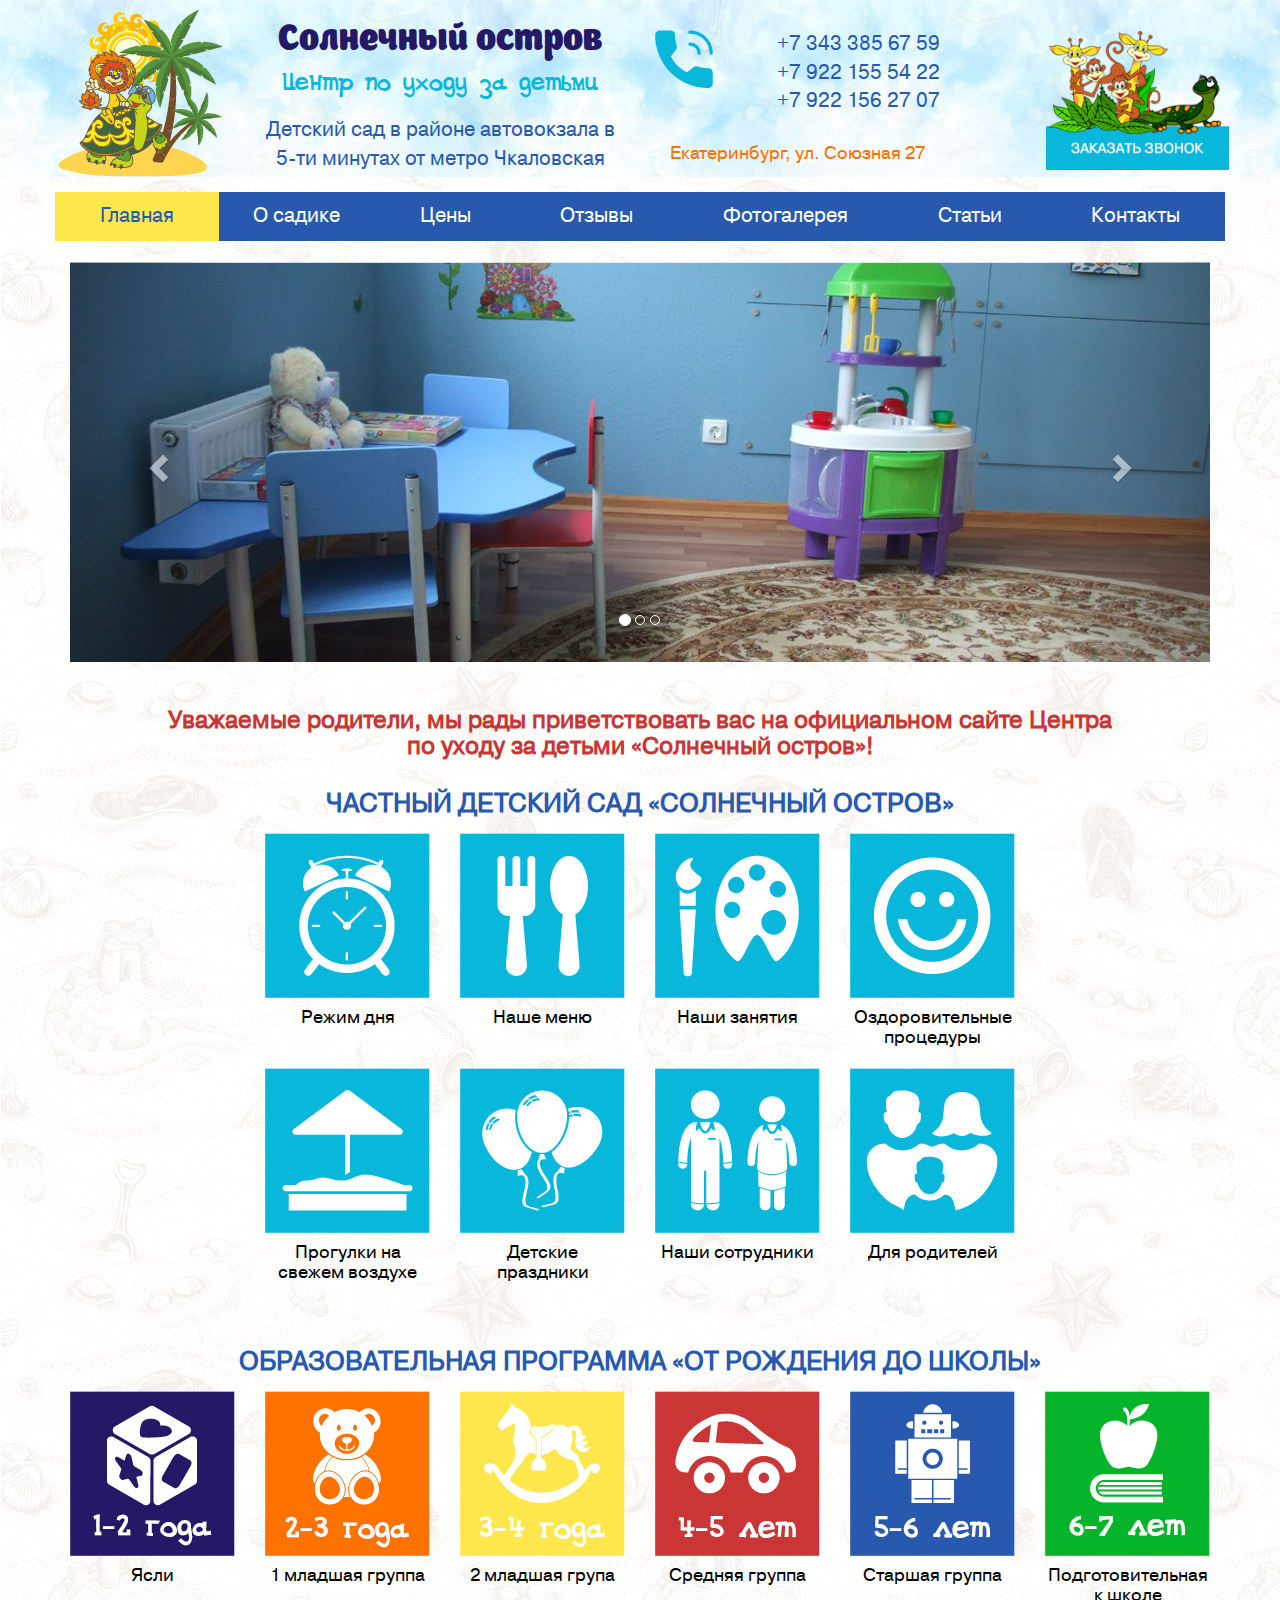
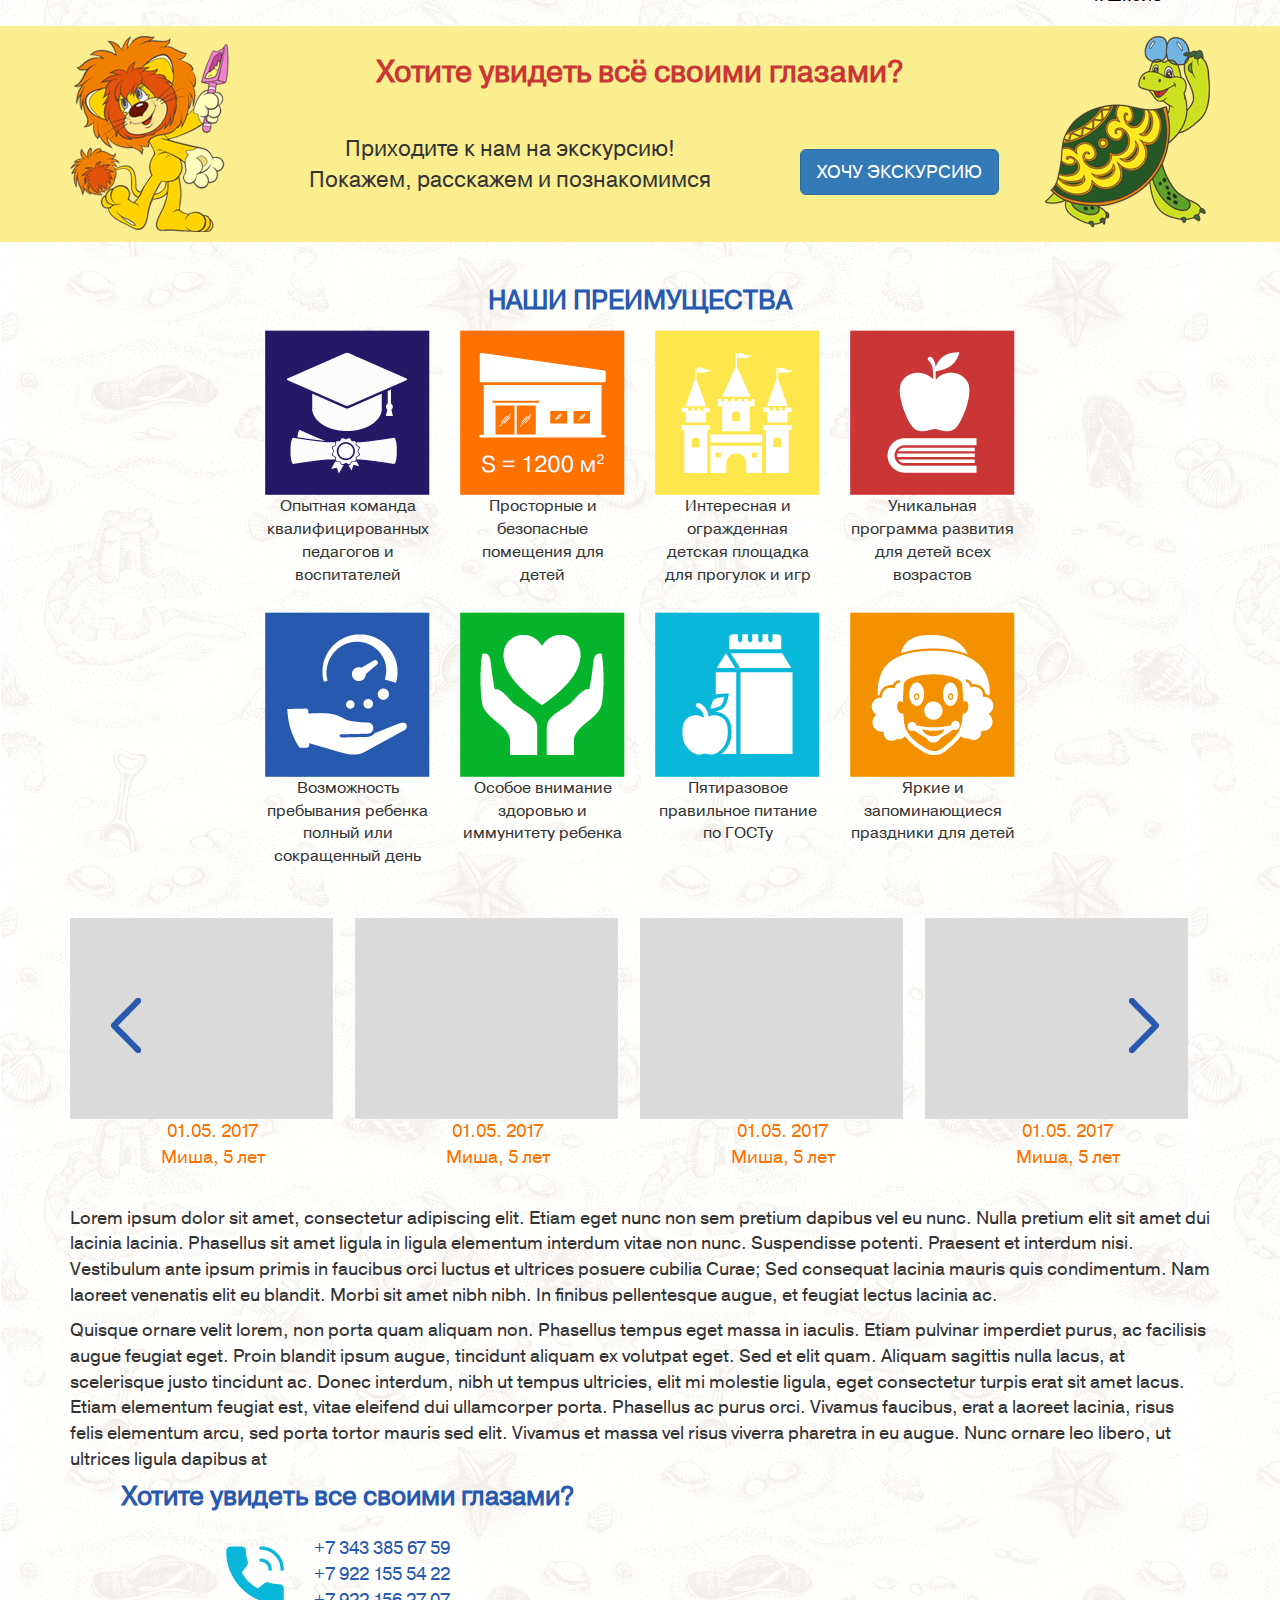
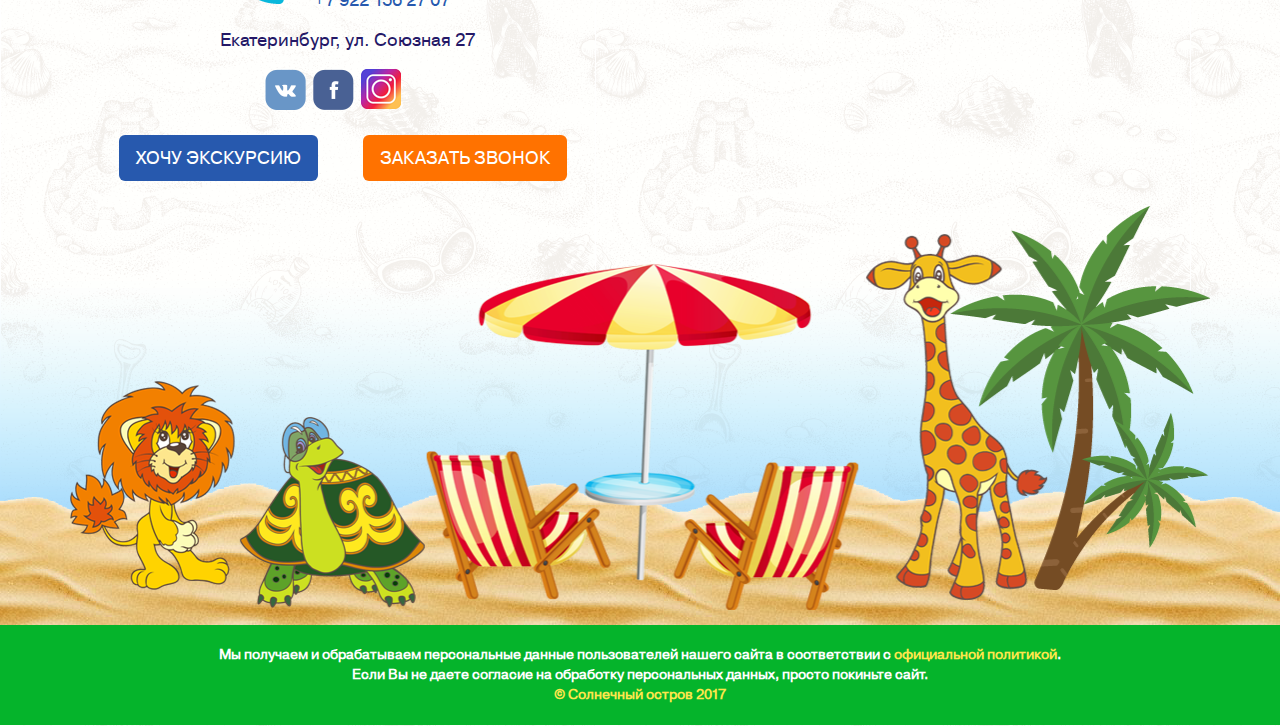
<file: index.html>
<!DOCTYPE html>
<html lang="ru-RU">
<head>
    <meta charset="utf-8">
    <meta http-equiv="X-UA-Compatible" content="IE=edge">
    <meta name="viewport" content="width=device-width, initial-scale=1">
    <title>Солнечный остров</title>

    <link href="dist/css/bootstrap.min.css" rel="stylesheet">
    <link rel="stylesheet" href="css/style.css">
    <link rel="stylesheet" href="css/slick.css">
    <!--[if lt IE 9]>
    <script src="https://oss.maxcdn.com/html5shiv/3.7.3/html5shiv.min.js"></script>
    <script src="https://oss.maxcdn.com/respond/1.4.2/respond.min.js"></script>
    <![endif]-->
</head>
<body>

<div class="wrap">

    <header class="header">
        <div class="header-inner container">
            <div class="row">
                <div class="logo col-sm-2">
                    <a href="/">
                        <img src="images/default/logo.png" alt="На главную" class="img-responsive">
                    </a>
                </div><!--logo-->
                <div class="header-contact div col-sm-4 text-center">
                    <span class="top-contact">Солнечный остров</span>
                    <span class="middle-contact">Центр по уходу за детьми</span>
                    Детский сад в районе автовокзала
                    в 5-ти минутах от метро Чкаловская
                </div><!--header-contact-->
                <div class="header-phone col-sm-3 text-right">
                    <div class="row">
                        <div class="col-sm-4 hidden-xs">
                            <img src="images/default/phone.png" alt="Icon" class="img-responsive">
                        </div>
                        <div class="col-sm-8">
                            +7 343 385 67 59 <br>
                            +7 922 155 54 22 <br>
                            +7 922 156 27 07
                        </div>
                    </div>
                    <div class="address">
                        Екатеринбург, ул. Союзная 27
                    </div>
                </div><!--header-phone-->
                <div class="header-backcall col-sm-2 col-sm-offset-1">
                    <button type="button" class="back-button" data-toggle="modal" data-target="#myModal">
                        <img src="images/default/backcall.png" alt="заказать звонок" class="img-responsive">
                    </button>
                </div><!--header-backcall-->
            </div>
        </div>
    </header><!--header-->

    <div class="top-menu">
        <div class="top-menu-inner container">
            <nav class="navbar navbar-default">
                <div class="container-fluid">

                    <div class="navbar-header">
                        <button type="button" class="navbar-toggle collapsed" data-toggle="collapse" data-target="#bs-example-navbar-collapse-1" aria-expanded="false">
                            <span class="sr-only">Toggle navigation</span>
                            <span class="icon-bar"></span>
                            <span class="icon-bar"></span>
                            <span class="icon-bar"></span>
                        </button>
                    </div>

                    <div class="collapse navbar-collapse" id="bs-example-navbar-collapse-1">
                        <ul class="nav nav-justified">
                            <li class="active"><a href="/">Главная</a></li>
                            <li><a href="/about/index.html">О садике</a></li>
                            <li><a href="price.html">Цены</a></li>
                            <li><a href="#">Отзывы</a></li>
                            <li><a href="#">Фотогалерея</a></li>
                            <li><a href="#">Статьи</a></li>
                            <li><a href="#">Контакты</a></li>
                        </ul>
                    </div><!-- /.navbar-collapse -->
                </div><!-- /.container-fluid -->
            </nav>
        </div>

    </div><!--top-menu-->

    <section class="main-content">

        <div class="slider container">
            <div id="carousel-example-generic" class="carousel slide" data-ride="carousel">
                <!-- Indicators -->
                <ol class="carousel-indicators">
                    <li data-target="#carousel-example-generic" data-slide-to="0" class="active"></li>
                    <li data-target="#carousel-example-generic" data-slide-to="1"></li>
                    <li data-target="#carousel-example-generic" data-slide-to="2"></li>
                </ol>

                <!-- Wrapper for slides -->
                <div class="carousel-inner" role="listbox">
                    <div class="item active">
                        <img src="images/default/slide.png" alt="Slide">
                    </div>
                    <div class="item">
                        <img src="images/default/slide.png" alt="Slide">
                    </div>
                    <div class="item">
                        <img src="images/default/slide.png" alt="Slide">
                    </div>
                </div>

                <!-- Controls -->
                <a class="left carousel-control" href="#carousel-example-generic" role="button" data-slide="prev">
                    <span class="glyphicon glyphicon-chevron-left" aria-hidden="true"></span>
                    <span class="sr-only">Previous</span>
                </a>
                <a class="right carousel-control" href="#carousel-example-generic" role="button" data-slide="next">
                    <span class="glyphicon glyphicon-chevron-right" aria-hidden="true"></span>
                    <span class="sr-only">Next</span>
                </a>
            </div>
        </div>

        <div class="banner container">
            <div class="row">
                <div class="col-sm-10 col-sm-offset-1">
                    <h1 class="text-center">
                        Уважаемые родители, мы рады приветствовать вас на официальном сайте
                        Центра по уходу за детьми «Солнечный остров»!
                    </h1>
                </div>
            </div>
        </div>

        <div class="picture-menu container">
            <h2 class="text-center">
                частный детский сад «солнечный остров»
            </h2>
            <div class="row">
                <div class="col-sm-8 col-sm-offset-2">
                    <div class="row">
                        <div class="col-sm-3">
                            <a href="#">
                                <img src="images/default/01_icon_rezhim.png" alt="Режим дня" class="img-responsive">
                            </a>
                            <a href="#">
                                <h4 class="text-center">Режим дня</h4>
                            </a>
                        </div>
                        <div class="col-sm-3">
                            <a href="#">
                                <img src="images/default/02_icon_menu.png" alt="Наше меню" class="img-responsive">
                            </a>
                            <a href="#">
                                <h4 class="text-center">Наше меню</h4>
                            </a>
                        </div>
                        <div class="col-sm-3">
                            <a href="#">
                                <img src="images/default/03_icon_zanyat.png" alt="Наши занятия" class="img-responsive">
                            </a>
                            <a href="#">
                                <h4 class="text-center">Наши занятия</h4>
                            </a>
                        </div>
                        <div class="col-sm-3">
                            <a href="#">
                                <img src="images/default/04_icon_zdorov.png" alt="Оздоровительные процедуры" class="img-responsive">
                            </a>
                            <a href="#">
                                <h4 class="text-center">Оздоровительные
                                    процедуры</h4>
                            </a>
                        </div>
                        <div class="col-sm-3">
                            <a href="#">
                                <img src="images/default/05_icon_progulka.png" alt="Прогулки на свежем воздухе" class="img-responsive">
                            </a>
                            <a href="#">
                                <h4 class="text-center">Прогулки на
                                    свежем воздухе</h4>
                            </a>
                        </div>
                        <div class="col-sm-3">
                            <a href="#">
                                <img src="images/default/06_icon_prazdn.png" alt="Детские праздники" class="img-responsive">
                            </a>
                            <a href="#">
                                <h4 class="text-center">Детские
                                    праздники</h4>
                            </a>
                        </div>
                        <div class="col-sm-3">
                            <a href="#">
                                <img src="images/default/07_icon_sotrud.png" alt="Наши сотрудники" class="img-responsive">
                            </a>
                            <a href="#">
                                <h4 class="text-center">Наши сотрудники</h4>
                            </a>
                        </div>
                        <div class="col-sm-3">
                            <a href="#">
                                <img src="images/default/08_icon_rodit.png" alt="Для родителей" class="img-responsive">
                            </a>
                            <a href="#">
                                <h4 class="text-center">Для родителей</h4>
                            </a>
                        </div>
                    </div>
                </div>
            </div>
        </div>

        <div class="program container">
            <h3 class="text-center">
                Образовательная программа «от рождения до школы»
            </h3>
            <div class="row">
                <div class="col-sm-2">
                    <a href="#">
                        <img src="images/default/01_icon_progr.png" alt="Ясли" class="img-responsive">
                    </a>
                    <a href="#">
                        <h4 class="text-center">Ясли</h4>
                    </a>
                </div>
                <div class="col-sm-2">
                    <a href="#">
                        <img src="images/default/02_icon_progr.png" alt="1 младшая группа" class="img-responsive">
                    </a>
                    <a href="#">
                        <h4 class="text-center">1 младшая
                            группа</h4>
                    </a>
                </div>
                <div class="col-sm-2">
                    <a href="#">
                        <img src="images/default/03_icon_progr.png" alt="2 младшая група" class="img-responsive">
                    </a>
                    <a href="#">
                        <h4 class="text-center">2 младшая
                            група</h4>
                    </a>
                </div>
                <div class="col-sm-2">
                    <a href="#">
                        <img src="images/default/04_icon_progr.png" alt="Средняя группа" class="img-responsive">
                    </a>
                    <a href="#">
                        <h4 class="text-center">Средняя
                            группа</h4>
                    </a>
                </div>
                <div class="col-sm-2">
                    <a href="#">
                        <img src="images/default/05_icon_progr.png" alt="Старшая группа" class="img-responsive">
                    </a>
                    <a href="#">
                        <h4 class="text-center">Старшая
                            группа</h4>
                    </a>
                </div>
                <div class="col-sm-2">
                    <a href="#">
                        <img src="images/default/06_icon_progr.png" alt="Подготовительная к школе" class="img-responsive">
                    </a>
                    <a href="#">
                        <h4 class="text-center">Подготовительная
                            к школе</h4>
                    </a>
                </div>
            </div>
        </div>

        <div class="excursion">
            <div class="excursion-inner container">
                <div class="row">
                    <div class="col-sm-2">
                        <img src="images/default/leo.png" alt="Leo" class="img-responsive">
                    </div>
                    <div class="col-sm-8">
                        <h3 class="text-center">Хотите увидеть всё своими глазами?</h3>
                        <div class="row">
                            <div class="col-sm-8 text-center">
                                Приходите к нам на экскурсию! <br>
                                Покажем, расскажем и познакомимся
                            </div>
                            <div class="col-sm-4">
                                <button type="button" class="btn btn-primary btn-lg" data-toggle="modal" data-target="#excursion">
                                    Хочу экскурсию
                                </button>
                            </div>
                        </div>
                    </div>
                    <div class="col-sm-2">
                        <img src="images/default/turtle.png" alt="Turtle" class="img-responsive">
                    </div>
                </div>
            </div>
        </div>

        <div class="advance container">
            <h3 class="text-center">НАШИ ПРЕИМУЩЕСТВА</h3>
            <div class="row">
                <div class="col-sm-8 col-sm-offset-2">
                    <div class="row">
                        <div class="col-sm-3">
                            <img src="images/default/01_icon_preim.png" alt="" class="img-responsive">
                            <p class="text-center">
                                Опытная команда
                                квалифицированных
                                педагогов
                                и воспитателей
                            </p>
                        </div>
                        <div class="col-sm-3">
                            <img src="images/default/02_icon_preim.png" alt="" class="img-responsive">
                            <p class="text-center">
                                Просторные и
                                безопасные
                                помещения для
                                детей
                            </p>
                        </div>
                        <div class="col-sm-3">
                            <img src="images/default/03_icon_preim.png" alt="" class="img-responsive">
                            <p class="text-center">
                                Интересная и
                                огражденная
                                детская площадка
                                для прогулок и игр
                            </p>
                        </div>
                        <div class="col-sm-3">
                            <img src="images/default/04_icon_preim.png" alt="" class="img-responsive">
                            <p class="text-center">
                                Уникальная
                                программа
                                развития для детей
                                всех возрастов
                            </p>
                        </div>
                        <div class="col-sm-3">
                            <img src="images/default/05_icon_preim.png" alt="" class="img-responsive">
                            <p class="text-center">
                                Возможность
                                пребывания ребенка
                                полный или
                                сокращенный день
                            </p>
                        </div>
                        <div class="col-sm-3">
                            <img src="images/default/06_icon_preim.png" alt="" class="img-responsive">
                            <p class="text-center">
                                Особое внимание
                                здоровью и
                                иммунитету
                                ребенка
                            </p>
                        </div>
                        <div class="col-sm-3">
                            <img src="images/default/07_icon_preim.png" alt="" class="img-responsive">
                            <p class="text-center">
                                Пятиразовое
                                правильное
                                питание
                                по ГОСТу
                            </p>
                        </div>
                        <div class="col-sm-3">
                            <img src="images/default/08_icon_preim.png" alt="" class="img-responsive">
                            <p class="text-center">
                                Яркие и
                                запоминающиеся
                                праздники
                                для детей
                            </p>
                        </div>
                    </div>
                </div>
            </div>
        </div>

        <div class="reviews container">
            <div class="review-carousel">
                <div>
                    <img src="images/default/empty.png" alt="">
                    <p class="text-center">
                        01.05. 2017 <br>
                        Миша, 5 лет
                    </p>
                </div>
                <div>
                    <img src="images/default/empty.png" alt="">
                    <p class="text-center">
                        01.05. 2017 <br>
                        Миша, 5 лет
                    </p>
                </div>
                <div>
                    <img src="images/default/empty.png" alt="">
                    <p class="text-center">
                        01.05. 2017 <br>
                        Миша, 5 лет
                    </p>
                </div>
                <div>
                    <img src="images/default/empty.png" alt="">
                    <p class="text-center">
                        01.05. 2017 <br>
                        Миша, 5 лет
                    </p>
                </div>
                <div>
                    <img src="images/default/empty.png" alt="">
                    <p class="text-center">
                        01.05. 2017 <br>
                        Миша, 5 лет
                    </p>
                </div>
                <div>
                    <img src="images/default/empty.png" alt="">
                    <p class="text-center">
                        01.05. 2017 <br>
                        Миша, 5 лет
                    </p>
                </div>
            </div>
        </div>

        <div class="front-text-area container">
            <p>
                Lorem ipsum dolor sit amet, consectetur adipiscing elit. Etiam eget nunc non sem pretium dapibus vel eu nunc. Nulla pretium elit sit amet dui lacinia lacinia. Phasellus sit amet ligula in ligula elementum interdum vitae non nunc. Suspendisse potenti. Praesent et interdum nisi. Vestibulum ante ipsum primis in faucibus orci luctus et ultrices posuere cubilia Curae; Sed consequat lacinia mauris quis condimentum. Nam laoreet venenatis elit eu blandit. Morbi sit amet nibh nibh. In finibus pellentesque augue, et feugiat lectus lacinia ac.
            </p>
            <p>
                Quisque ornare velit lorem, non porta quam aliquam non. Phasellus tempus eget massa in iaculis. Etiam pulvinar imperdiet purus, ac facilisis augue feugiat eget. Proin blandit ipsum augue, tincidunt aliquam ex volutpat eget. Sed et elit quam. Aliquam sagittis nulla lacus, at scelerisque justo tincidunt ac. Donec interdum, nibh ut tempus ultricies, elit mi molestie ligula, eget consectetur turpis erat sit amet lacus. Etiam elementum feugiat est, vitae eleifend dui ullamcorper porta. Phasellus ac purus orci. Vivamus faucibus, erat a laoreet lacinia, risus felis elementum arcu, sed porta tortor mauris sed elit. Vivamus et massa vel risus viverra pharetra in eu augue. Nunc ornare leo libero, ut ultrices ligula dapibus at
            </p>
        </div>

        <div class="bottom-block container">
            <div class="row">
                <div class="col-sm-6">
                    <h3 class="text-center">Хотите увидеть все своими глазами?</h3>
                    <div class="row bottom-contact">
                        <div class="col-sm-8 col-sm-offset-1">
                            <div class="row">
                                <div class="col-sm-6 hidden-xs">
                                    <img src="images/default/phone.png" alt="Phone" class="img-responsive pull-right">
                                </div>
                                <div class="col-sm-6 text-left bottom-phone">
                                    +7 343 385 67 59 <br>
                                    +7 922 155 54 22 <br>
                                    +7 922 156 27 07
                                </div>
                            </div>
                        </div>
                    </div>
                    <div class="bottom-address text-center">
                        Екатеринбург, ул. Союзная 27
                    </div>
                    <div class="social-block">
                        <div class="row">
                            <div class="col-sm-4 col-sm-offset-4">
                                <a href="#">
                                    <img src="images/default/vk.png" alt="VK" class="img-responsive">
                                </a>
                                <a href="#">
                                    <img src="images/default/fb.png" alt="FB" class="img-responsive">
                                </a>
                                <a href="#">
                                    <img src="images/default/inst.png" alt="Inst" class="img-responsive">
                                </a>
                            </div>
                        </div>
                    </div>
                    <div class="row">
                        <div class="col-sm-10 col-sm-offset-1">
                            <div class="row block-modal">
                                <div class="col-sm-6">
                                    <button type="button" class="btn ex-button btn-lg" data-toggle="modal" data-target="#excursion">
                                        Хочу экскурсию
                                    </button>
                                </div>
                                <div class="col-sm-6">
                                    <button type="button" class="btn call-button btn-lg" data-toggle="modal" data-target="#myModal">
                                        Заказать звонок
                                    </button>
                                </div>
                            </div>
                        </div>
                    </div>
                </div>
                <div class="col-sm-6">
                    <div class="map">
                        <script type="text/javascript" charset="utf-8" async src="https://api-maps.yandex.ru/services/constructor/1.0/js/?um=constructor%3Aa413829a5c456591978250dee6cd8f5157d49c1bc7cda622fd09ec3ab2ecd27e&amp;width=100%25&amp;height=300&amp;lang=ru_RU&amp;scroll=true"></script>
                    </div>
                </div>
            </div>
        </div>

        <div class="footer-push"></div>
    </section><!--main-content-->

</div><!--wrap-->

<footer class="footer">
        <div class="footer-image">
            <div class="footer-image-inner container">
                <img src="images/default/bottom.png" alt="Bottom" class="img-responsive">
            </div>
        </div><!--footer-image-->

        <div class="footer-info">
            <div class="footer-inner text-center">
                Мы получаем и обрабатываем персональные данные пользователей нашего сайта в соответствии с <a
                    href="#">официальной политикой</a>. <br>
                Если Вы не даете согласие на обработку персональных данных, просто покиньте сайт. <br>
                <span>&copy; Солнечный остров 2017</span>
            </div>
        </div><!--footer-info-->
</footer><!--footer-->

<!-- jQuery (necessary for Bootstrap's JavaScript plugins) -->
<script src="https://ajax.googleapis.com/ajax/libs/jquery/1.12.4/jquery.min.js"></script>
<script src="js/slick.js"></script>
<script type="text/javascript">
    jQuery(document).ready(function () {
        jQuery('.review-carousel').slick({
            dots: false,
            infinite: true,
            slidesToShow: 4,
            slidesToScroll: 1,
            autoplay: true,
            responsive: [
                {
                    breakpoint: 1200,
                    settings: {
                        slidesToShow: 3,
                        slidesToScroll: 3,
                        infinite: false,
                        dots: false
                    }
                },
                {
                    breakpoint: 993,
                    settings: {
                        slidesToShow: 2,
                        slidesToScroll: 2
                    }
                },
                {
                    breakpoint: 768,
                    settings: {
                        slidesToShow: 1,
                        slidesToScroll: 1
                    }
                }
                // You can unslick at a given breakpoint now by adding:
                // settings: "unslick"
                // instead of a settings object
            ]
        });
    });
</script>
<!-- Include all compiled plugins (below), or include individual files as needed -->
<script src="dist/js/bootstrap.min.js"></script>

<!-- Modal -->
<div class="modal fade" id="excursion" tabindex="-1" role="dialog" aria-labelledby="myModalLabel">
    <div class="modal-dialog" role="document">
        <div class="modal-content">
            <div class="modal-header">
                <button type="button" class="close" data-dismiss="modal" aria-label="Close"><span aria-hidden="true">&times;</span></button>
                <h4 class="modal-title" id="excursionLabel">Заказать экскурсию</h4>
            </div>
            <div class="modal-body">
                <form>
                    <div class="form-group">
                        <label for="name1">ФИО *</label>
                        <input type="text" class="form-control" id="name1" placeholder="ФИО">
                    </div>
                    <div class="form-group">
                        <label for="phone1">Телефон</label>
                        <input type="text" class="form-control" id="phone1" placeholder="Контактный телефон">
                    </div>
                    <div class="checkbox">
                        <label>
                            <input type="checkbox" checked> Согласен с условиями обработки персональных данных
                        </label>
                    </div>
                    <button type="submit" class="btn btn-primary">Заказать экскурсию</button>
                </form>
            </div>
        </div>
    </div>
</div>

<div class="modal fade" id="myModal" tabindex="-1" role="dialog" aria-labelledby="myModalLabel">
    <div class="modal-dialog" role="document">
        <div class="modal-content">
            <div class="modal-header">
                <button type="button" class="close" data-dismiss="modal" aria-label="Close"><span aria-hidden="true">&times;</span></button>
                <h4 class="modal-title" id="myModalLabel">Заказать звонок</h4>
            </div>
            <div class="modal-body">
                <form>
                    <div class="form-group">
                        <label for="name">ФИО *</label>
                        <input type="text" class="form-control" id="name" placeholder="ФИО">
                    </div>
                    <div class="form-group">
                        <label for="phone">Телефон</label>
                        <input type="text" class="form-control" id="phone" placeholder="Контактный телефон">
                    </div>
                    <div class="checkbox">
                        <label>
                            <input type="checkbox" checked> Согласен с условиями обработки персональных данных
                        </label>
                    </div>
                    <button type="submit" class="btn btn-primary">Заказать звонок</button>
                </form>
            </div>
        </div>
    </div>
</div>

</body>
</html>
</file>
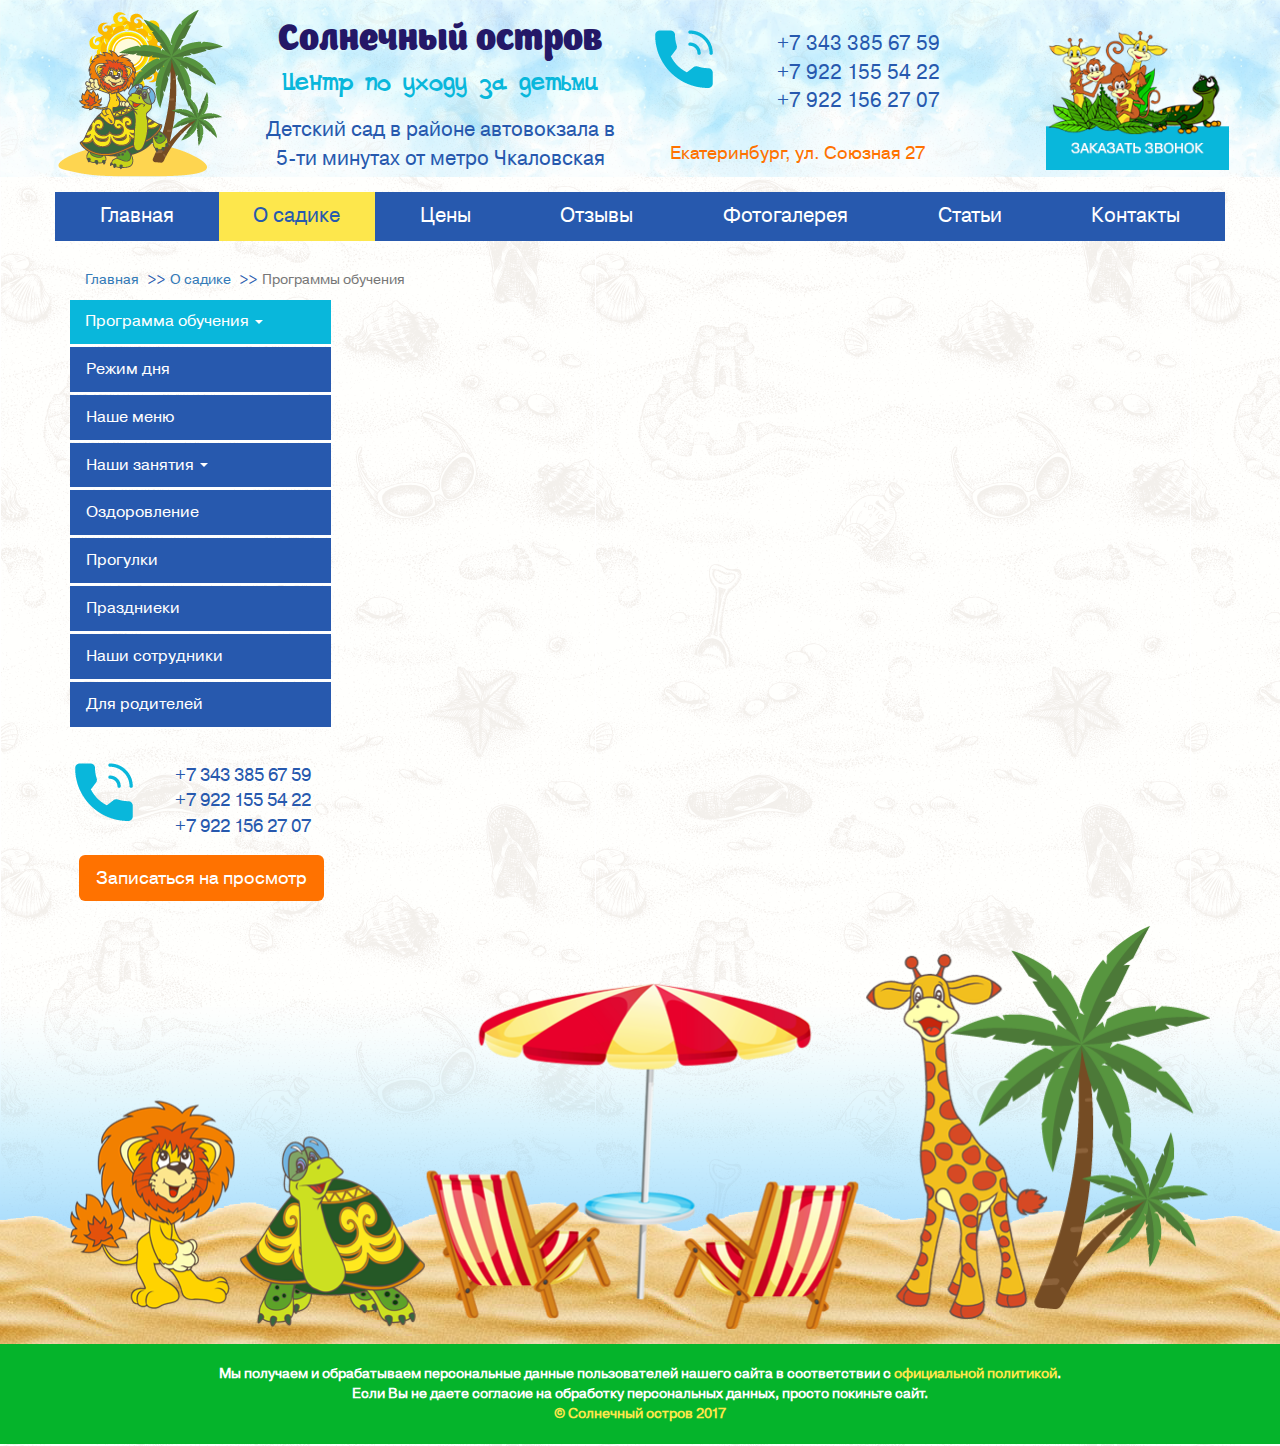
<file: about/index.html>
<!DOCTYPE html>
<html lang="ru-RU">
<head>
    <meta charset="utf-8">
    <meta http-equiv="X-UA-Compatible" content="IE=edge">
    <meta name="viewport" content="width=device-width, initial-scale=1">
    <title>О садике</title>

    <link href="../dist/css/bootstrap.min.css" rel="stylesheet">
    <link rel="stylesheet" href="../css/style.css">
    <!--[if lt IE 9]>
    <script src="https://oss.maxcdn.com/html5shiv/3.7.3/html5shiv.min.js"></script>
    <script src="https://oss.maxcdn.com/respond/1.4.2/respond.min.js"></script>
    <![endif]-->
</head>
<body>

<div class="wrap">

    <header class="header">
        <div class="header-inner container">
            <div class="row">
                <div class="logo col-sm-2">
                    <a href="/">
                        <img src="../images/default/logo.png" alt="На главную" class="img-responsive">
                    </a>
                </div><!--logo-->
                <div class="header-contact div col-sm-4 text-center">
                    <span class="top-contact">Солнечный остров</span>
                    <span class="middle-contact">Центр по уходу за детьми</span>
                    Детский сад в районе автовокзала
                    в 5-ти минутах от метро Чкаловская
                </div><!--header-contact-->
                <div class="header-phone col-sm-3 text-right">
                    <div class="row">
                        <div class="col-sm-4 hidden-xs">
                            <img src="../images/default/phone.png" alt="Icon" class="img-responsive">
                        </div>
                        <div class="col-sm-8">
                            +7 343 385 67 59 <br>
                            +7 922 155 54 22 <br>
                            +7 922 156 27 07
                        </div>
                    </div>
                    <div class="address">
                        Екатеринбург, ул. Союзная 27
                    </div>
                </div><!--header-phone-->
                <div class="header-backcall col-sm-2 col-sm-offset-1">
                    <button type="button" class="back-button" data-toggle="modal" data-target="#myModal">
                        <img src="../images/default/backcall.png" alt="заказать звонок" class="img-responsive">
                    </button>
                </div><!--header-backcall-->
            </div>
        </div>
    </header><!--header-->

    <div class="top-menu">
        <div class="top-menu-inner container">
            <nav class="navbar navbar-default">
                <div class="container-fluid">

                    <div class="navbar-header">
                        <button type="button" class="navbar-toggle collapsed" data-toggle="collapse" data-target="#bs-example-navbar-collapse-1" aria-expanded="false">
                            <span class="sr-only">Toggle navigation</span>
                            <span class="icon-bar"></span>
                            <span class="icon-bar"></span>
                            <span class="icon-bar"></span>
                        </button>
                    </div>

                    <div class="collapse navbar-collapse" id="bs-example-navbar-collapse-1">
                        <ul class="nav nav-justified">
                            <li><a href="/">Главная</a></li>
                            <li class="active"><a href="/about/index.html">О садике</a></li>
                            <li><a href="/price.html">Цены</a></li>
                            <li><a href="#">Отзывы</a></li>
                            <li><a href="#">Фотогалерея</a></li>
                            <li><a href="#">Статьи</a></li>
                            <li><a href="#">Контакты</a></li>
                        </ul>
                    </div><!-- /.navbar-collapse -->
                </div><!-- /.container-fluid -->
            </nav>
        </div>

    </div><!--top-menu-->

    <section class="main-content">
        <div class="content-wrap container">
            <div class="breadcrumbs-block">
                <ul class="breadcrumb">
                    <li><a href="/">Главная</a> </li>
                    <li><a href="/about/index.html">О садике</a> <span class="divider"></span></li>
                    <li class="active">Программы обучения</li>
                </ul>
            </div><!--breadcrumbs-block-->
            <div class="row">
                <aside class="sidebar-left col-sm-3">
                    <nav class="left-menu">
                        <ul class="nav nav-tabs nav-stacked">
                            <li class="active">
                                <a class="dropdown-toggle" data-toggle="dropdown" href="/about/index.html">
                                    Программа обучения <b class="caret"></b>
                                </a>
                                <ul class="dropdown-menu">
                                    <li><a href="#">Ясли</a></li>
                                    <li class="active-link"><a href="#">1 младшая группа</a></li>
                                    <li><a href="#">2 младшая группа</a></li>
                                    <li><a href="#">Средняя группа</a></li>
                                    <li><a href="#">Старшая группа</a></li>
                                    <li><a href="#">Подготовительная</a></li>
                                </ul>
                            </li>
                            <li>
                                <a href="/about/regime.html">Режим дня</a>
                            </li>
                            <li>
                                <a href="/about/breakfast.html">Наше меню</a>
                            </li>
                            <li>
                                <a class="dropdown-toggle" data-toggle="dropdown" href="#">
                                    Наши занятия <b class="caret"></b>
                                </a>
                                <ul class="dropdown-menu">
                                    <li><a href="#">Английский язык</a></li>
                                    <li><a href="#">Хореография</a></li>
                                    <li><a href="#">Танцы</a></li>
                                    <li><a href="#">Строевая подготовка</a></li>
                                </ul>
                            </li>
                            <li>
                                <a href="#">Оздоровление</a>
                            </li>
                            <li>
                                <a href="#">Прогулки</a>
                            </li>
                            <li>
                                <a href="#">Праздниеки</a>
                            </li>
                            <li>
                                <a href="#">Наши сотрудники</a>
                            </li>
                            <li>
                                <a href="#">Для родителей</a>
                            </li>
                        </ul>
                    </nav><!--left-menu-->

                    <div class="callback-block">
                        <div class="row">
                            <div class="col-sm-4 hidden-xs">
                                <img src="../images/default/phone.png" alt="Phone" class="img-responsive">
                            </div>
                            <div class="col-sm-8 text-center">
                                +7 343 385 67 59 <br>
                                +7 922 155 54 22 <br>
                                +7 922 156 27 07
                            </div>
                        </div>
                        <button type="button" class="btn btn-back btn-lg" data-toggle="modal" data-target="#excursion">
                            Записаться на просмотр
                        </button>
                    </div>

                </aside><!--sidebar-left-->
                <section class="content col-sm-9"></section><!--content-->
            </div><!--row-->
        </div><!--content-wrap-->

        <div class="footer-push"></div>
    </section><!--main-content-->

</div><!--wrap-->

<footer class="footer">
    <div class="footer-image">
        <div class="footer-image-inner container">
            <img src="../images/default/bottom.png" alt="Bottom" class="img-responsive">
        </div>
    </div><!--footer-image-->

    <div class="footer-info">
        <div class="footer-inner text-center">
            Мы получаем и обрабатываем персональные данные пользователей нашего сайта в соответствии с <a
                href="#">официальной политикой</a>. <br>
            Если Вы не даете согласие на обработку персональных данных, просто покиньте сайт. <br>
            <span>&copy; Солнечный остров 2017</span>
        </div>
    </div><!--footer-info-->
</footer><!--footer-->

<!-- jQuery (necessary for Bootstrap's JavaScript plugins) -->
<script src="https://ajax.googleapis.com/ajax/libs/jquery/1.12.4/jquery.min.js"></script>
<!-- Include all compiled plugins (below), or include individual files as needed -->
<script src="../dist/js/bootstrap.min.js"></script>

<!-- Modal -->
<div class="modal fade" id="excursion" tabindex="-1" role="dialog" aria-labelledby="myModalLabel">
    <div class="modal-dialog" role="document">
        <div class="modal-content">
            <div class="modal-header">
                <button type="button" class="close" data-dismiss="modal" aria-label="Close"><span aria-hidden="true">&times;</span></button>
                <h4 class="modal-title" id="excursionLabel">Заказать экскурсию</h4>
            </div>
            <div class="modal-body">
                <form>
                    <div class="form-group">
                        <label for="name1">ФИО *</label>
                        <input type="text" class="form-control" id="name1" placeholder="ФИО">
                    </div>
                    <div class="form-group">
                        <label for="phone1">Телефон</label>
                        <input type="text" class="form-control" id="phone1" placeholder="Контактный телефон">
                    </div>
                    <div class="checkbox">
                        <label>
                            <input type="checkbox" checked> Согласен с условиями обработки персональных данных
                        </label>
                    </div>
                    <button type="submit" class="btn btn-primary">Заказать экскурсию</button>
                </form>
            </div>
        </div>
    </div>
</div>

<div class="modal fade" id="myModal" tabindex="-1" role="dialog" aria-labelledby="myModalLabel">
    <div class="modal-dialog" role="document">
        <div class="modal-content">
            <div class="modal-header">
                <button type="button" class="close" data-dismiss="modal" aria-label="Close"><span aria-hidden="true">&times;</span></button>
                <h4 class="modal-title" id="myModalLabel">Заказать звонок</h4>
            </div>
            <div class="modal-body">
                <form>
                    <div class="form-group">
                        <label for="name">ФИО *</label>
                        <input type="text" class="form-control" id="name" placeholder="ФИО">
                    </div>
                    <div class="form-group">
                        <label for="phone">Телефон</label>
                        <input type="text" class="form-control" id="phone" placeholder="Контактный телефон">
                    </div>
                    <div class="checkbox">
                        <label>
                            <input type="checkbox" checked> Согласен с условиями обработки персональных данных
                        </label>
                    </div>
                    <button type="submit" class="btn btn-primary">Заказать звонок</button>
                </form>
            </div>
        </div>
    </div>
</div>

</body>
</html>
</file>
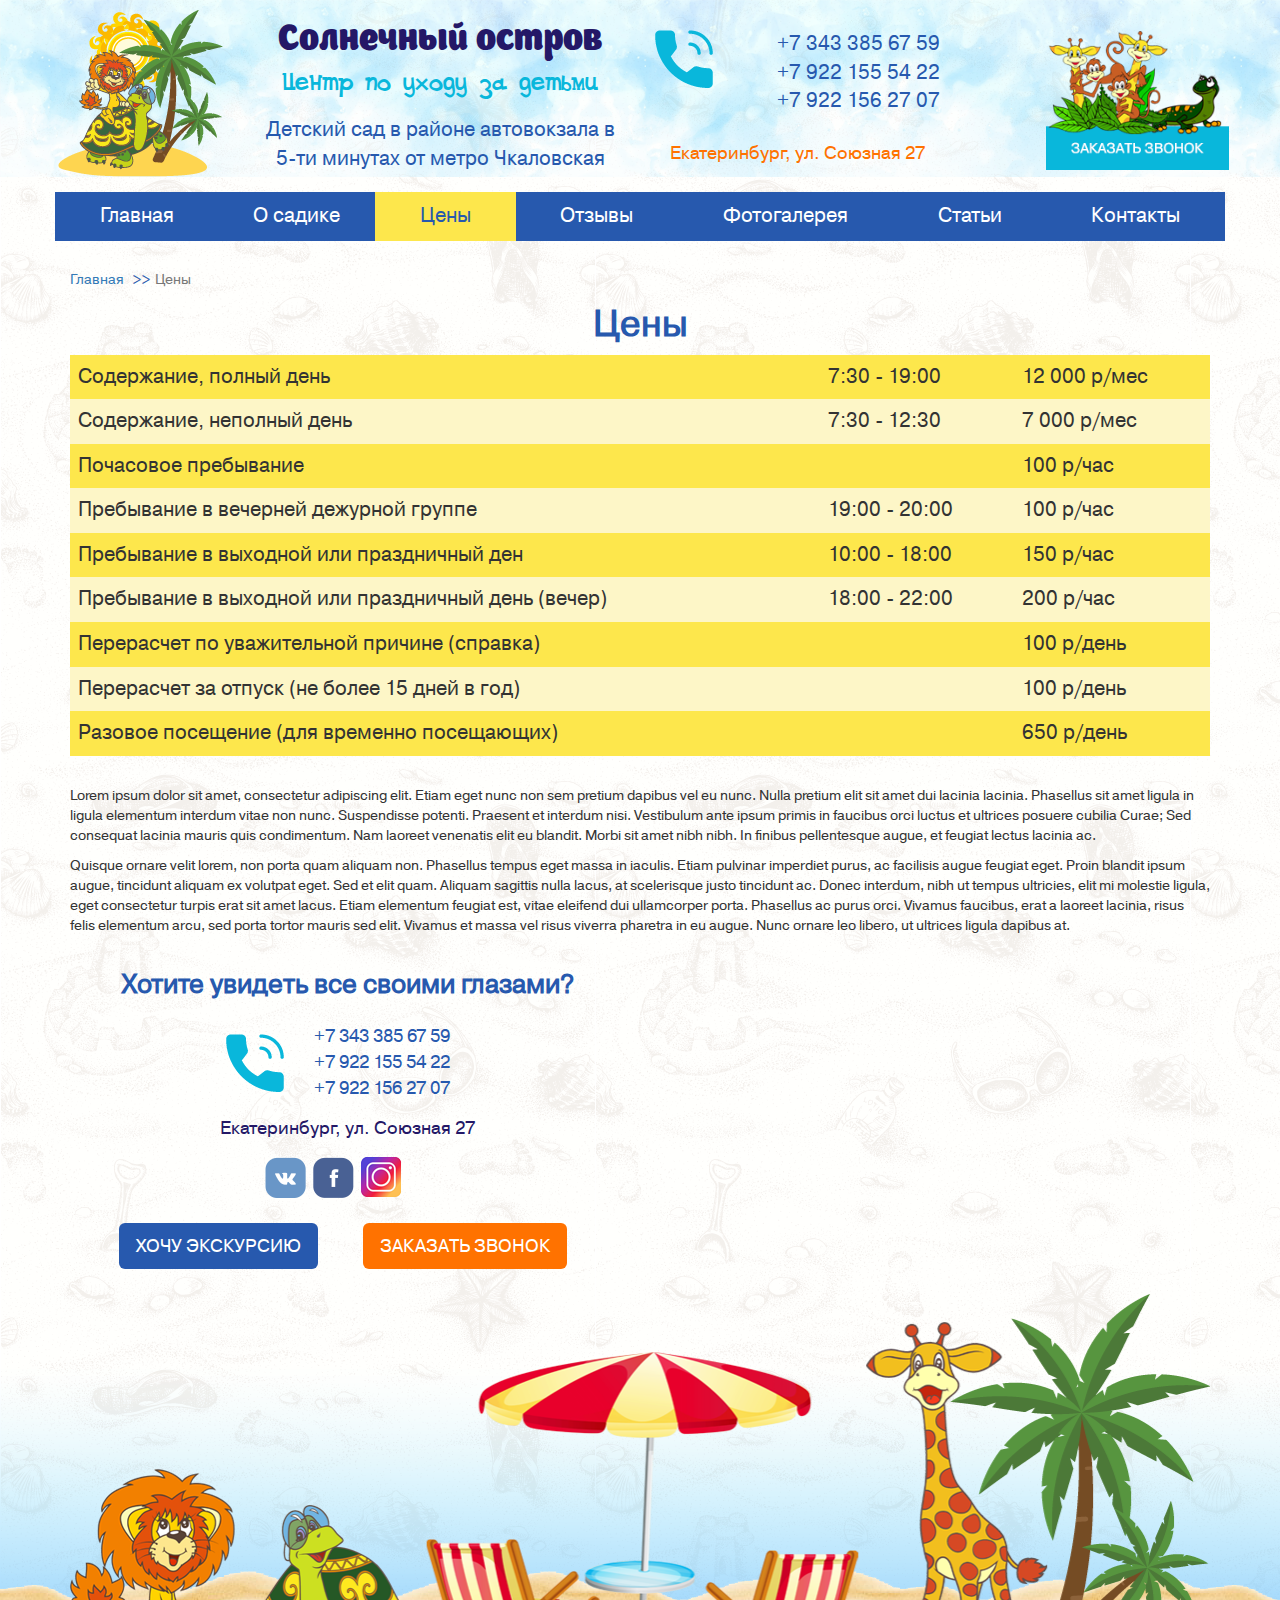
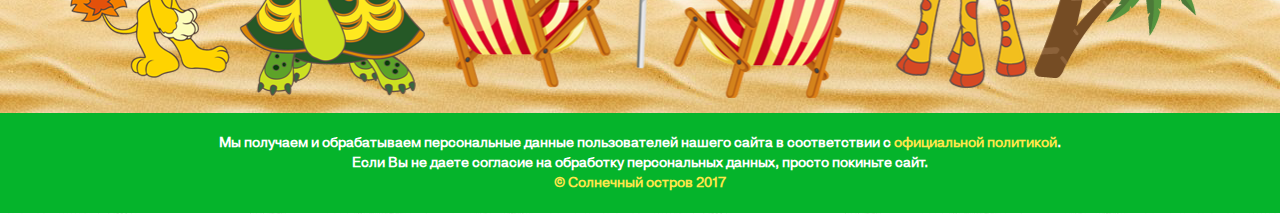
<file: price.html>
<!DOCTYPE html>
<html lang="ru-RU">
<head>
    <meta charset="utf-8">
    <meta http-equiv="X-UA-Compatible" content="IE=edge">
    <meta name="viewport" content="width=device-width, initial-scale=1">
    <title>Солнечный остров</title>

    <link href="dist/css/bootstrap.min.css" rel="stylesheet">
    <link rel="stylesheet" href="css/style.css">
    <link rel="stylesheet" href="css/slick.css">
    <!--[if lt IE 9]>
    <script src="https://oss.maxcdn.com/html5shiv/3.7.3/html5shiv.min.js"></script>
    <script src="https://oss.maxcdn.com/respond/1.4.2/respond.min.js"></script>
    <![endif]-->
</head>
<body>

<div class="wrap">

    <header class="header">
        <div class="header-inner container">
            <div class="row">
                <div class="logo col-sm-2">
                    <a href="/">
                        <img src="images/default/logo.png" alt="На главную" class="img-responsive">
                    </a>
                </div><!--logo-->
                <div class="header-contact div col-sm-4 text-center">
                    <span class="top-contact">Солнечный остров</span>
                    <span class="middle-contact">Центр по уходу за детьми</span>
                    Детский сад в районе автовокзала
                    в 5-ти минутах от метро Чкаловская
                </div><!--header-contact-->
                <div class="header-phone col-sm-3 text-right">
                    <div class="row">
                        <div class="col-sm-4 hidden-xs">
                            <img src="images/default/phone.png" alt="Icon" class="img-responsive">
                        </div>
                        <div class="col-sm-8">
                            +7 343 385 67 59 <br>
                            +7 922 155 54 22 <br>
                            +7 922 156 27 07
                        </div>
                    </div>
                    <div class="address">
                        Екатеринбург, ул. Союзная 27
                    </div>
                </div><!--header-phone-->
                <div class="header-backcall col-sm-2 col-sm-offset-1">
                    <button type="button" class="back-button" data-toggle="modal" data-target="#myModal">
                        <img src="images/default/backcall.png" alt="заказать звонок" class="img-responsive">
                    </button>
                </div><!--header-backcall-->
            </div>
        </div>
    </header><!--header-->

    <div class="top-menu">
        <div class="top-menu-inner container">
            <nav class="navbar navbar-default">
                <div class="container-fluid">

                    <div class="navbar-header">
                        <button type="button" class="navbar-toggle collapsed" data-toggle="collapse" data-target="#bs-example-navbar-collapse-1" aria-expanded="false">
                            <span class="sr-only">Toggle navigation</span>
                            <span class="icon-bar"></span>
                            <span class="icon-bar"></span>
                            <span class="icon-bar"></span>
                        </button>
                    </div>

                    <div class="collapse navbar-collapse" id="bs-example-navbar-collapse-1">
                        <ul class="nav nav-justified">
                            <li><a href="/">Главная</a></li>
                            <li><a href="/about/index.html">О садике</a></li>
                            <li class="active"><a href="/price.html">Цены</a></li>
                            <li><a href="#">Отзывы</a></li>
                            <li><a href="#">Фотогалерея</a></li>
                            <li><a href="#">Статьи</a></li>
                            <li><a href="#">Контакты</a></li>
                        </ul>
                    </div><!-- /.navbar-collapse -->
                </div><!-- /.container-fluid -->
            </nav>
        </div>

    </div><!--top-menu-->

    <section class="main-content">

        <div class="breadcrumbs-block">
            <ul class="breadcrumb container">
                <li><a href="/">Главная</a> </li>
                <li class="active">Цены</li>
            </ul>
        </div><!--breadcrumbs-block-->

        <div class="page-content container">
            <h1 class="text-center">Цены</h1>

            <div class="table-responsive">
                <table class="table table-striped nice-table">
                    <tbody>
                    <tr>
                        <td>Содержание, полный день</td>
                        <td>7:30 - 19:00</td>
                        <td>12 000 р/мес</td>
                    </tr>
                    <tr>
                        <td>Содержание, неполный день</td>
                        <td>7:30 - 12:30</td>
                        <td>7 000 р/мес</td>
                    </tr>
                    <tr>
                        <td>Почасовое пребывание</td>
                        <td></td>
                        <td>100 р/час</td>
                    </tr>
                    <tr>
                        <td>Пребывание в вечерней дежурной группе</td>
                        <td>19:00 - 20:00</td>
                        <td>100 р/час</td>
                    </tr>
                    <tr>
                        <td>Пребывание в выходной или праздничный ден</td>
                        <td>10:00 - 18:00</td>
                        <td>150 р/час</td>
                    </tr>
                    <tr>
                        <td>Пребывание в выходной или праздничный день (вечер)</td>
                        <td>18:00 - 22:00</td>
                        <td>200 р/час</td>
                    </tr>
                    <tr>
                        <td>Перерасчет по уважительной причине (справка)</td>
                        <td></td>
                        <td>100 р/день</td>
                    </tr>
                    <tr>
                        <td>Перерасчет за отпуск (не более 15 дней в год)</td>
                        <td></td>
                        <td>100 р/день</td>
                    </tr>
                    <tr>
                        <td>Разовое посещение (для временно посещающих)</td>
                        <td></td>
                        <td>650 р/день</td>
                    </tr>
                    </tbody>
                </table>
            </div>


            <p>&nbsp;</p>

            <p>
                Lorem ipsum dolor sit amet, consectetur adipiscing elit. Etiam eget nunc non sem pretium dapibus vel eu nunc. Nulla pretium elit sit amet dui lacinia lacinia. Phasellus sit amet ligula in ligula elementum interdum vitae non nunc. Suspendisse potenti. Praesent et interdum nisi. Vestibulum ante ipsum primis in faucibus orci luctus et ultrices posuere cubilia Curae; Sed consequat lacinia mauris quis condimentum. Nam laoreet venenatis elit eu blandit. Morbi sit amet nibh nibh. In finibus pellentesque augue, et feugiat lectus lacinia ac.
            </p>

            <p>
                Quisque ornare velit lorem, non porta quam aliquam non. Phasellus tempus eget massa in iaculis. Etiam pulvinar imperdiet purus, ac facilisis augue feugiat eget. Proin blandit ipsum augue, tincidunt aliquam ex volutpat eget. Sed et elit quam. Aliquam sagittis nulla lacus, at scelerisque justo tincidunt ac. Donec interdum, nibh ut tempus ultricies, elit mi molestie ligula, eget consectetur turpis erat sit amet lacus. Etiam elementum feugiat est, vitae eleifend dui ullamcorper porta. Phasellus ac purus orci. Vivamus faucibus, erat a laoreet lacinia, risus felis elementum arcu, sed porta tortor mauris sed elit. Vivamus et massa vel risus viverra pharetra in eu augue. Nunc ornare leo libero, ut ultrices ligula dapibus at.
            </p>

        </div><!--page-content-->



        <div class="bottom-block container">
            <div class="row">
                <div class="col-sm-6">
                    <h3 class="text-center">Хотите увидеть все своими глазами?</h3>
                    <div class="row bottom-contact">
                        <div class="col-sm-8 col-sm-offset-1">
                            <div class="row">
                                <div class="col-sm-6 hidden-xs">
                                    <img src="images/default/phone.png" alt="Phone" class="img-responsive pull-right">
                                </div>
                                <div class="col-sm-6 text-left bottom-phone">
                                    +7 343 385 67 59 <br>
                                    +7 922 155 54 22 <br>
                                    +7 922 156 27 07
                                </div>
                            </div>
                        </div>
                    </div>
                    <div class="bottom-address text-center">
                        Екатеринбург, ул. Союзная 27
                    </div>
                    <div class="social-block">
                        <div class="row">
                            <div class="col-sm-4 col-sm-offset-4">
                                <a href="#">
                                    <img src="images/default/vk.png" alt="VK" class="img-responsive">
                                </a>
                                <a href="#">
                                    <img src="images/default/fb.png" alt="FB" class="img-responsive">
                                </a>
                                <a href="#">
                                    <img src="images/default/inst.png" alt="Inst" class="img-responsive">
                                </a>
                            </div>
                        </div>
                    </div>
                    <div class="row">
                        <div class="col-sm-10 col-sm-offset-1">
                            <div class="row block-modal">
                                <div class="col-sm-6">
                                    <button type="button" class="btn ex-button btn-lg" data-toggle="modal" data-target="#excursion">
                                        Хочу экскурсию
                                    </button>
                                </div>
                                <div class="col-sm-6">
                                    <button type="button" class="btn call-button btn-lg" data-toggle="modal" data-target="#myModal">
                                        Заказать звонок
                                    </button>
                                </div>
                            </div>
                        </div>
                    </div>
                </div>
                <div class="col-sm-6">
                    <div class="map">
                        <script type="text/javascript" charset="utf-8" async src="https://api-maps.yandex.ru/services/constructor/1.0/js/?um=constructor%3Aa413829a5c456591978250dee6cd8f5157d49c1bc7cda622fd09ec3ab2ecd27e&amp;width=100%25&amp;height=300&amp;lang=ru_RU&amp;scroll=true"></script>
                    </div>
                </div>
            </div>
        </div>

        <div class="footer-push"></div>
    </section><!--main-content-->

</div><!--wrap-->

<footer class="footer">
    <div class="footer-image">
        <div class="footer-image-inner container">
            <img src="images/default/bottom.png" alt="Bottom" class="img-responsive">
        </div>
    </div><!--footer-image-->

    <div class="footer-info">
        <div class="footer-inner text-center">
            Мы получаем и обрабатываем персональные данные пользователей нашего сайта в соответствии с <a
                href="#">официальной политикой</a>. <br>
            Если Вы не даете согласие на обработку персональных данных, просто покиньте сайт. <br>
            <span>&copy; Солнечный остров 2017</span>
        </div>
    </div><!--footer-info-->
</footer><!--footer-->

<!-- jQuery (necessary for Bootstrap's JavaScript plugins) -->
<script src="https://ajax.googleapis.com/ajax/libs/jquery/1.12.4/jquery.min.js"></script>

<!-- Include all compiled plugins (below), or include individual files as needed -->
<script src="dist/js/bootstrap.min.js"></script>

<!-- Modal -->
<div class="modal fade" id="excursion" tabindex="-1" role="dialog" aria-labelledby="myModalLabel">
    <div class="modal-dialog" role="document">
        <div class="modal-content">
            <div class="modal-header">
                <button type="button" class="close" data-dismiss="modal" aria-label="Close"><span aria-hidden="true">&times;</span></button>
                <h4 class="modal-title" id="excursionLabel">Заказать экскурсию</h4>
            </div>
            <div class="modal-body">
                <form>
                    <div class="form-group">
                        <label for="name1">ФИО *</label>
                        <input type="text" class="form-control" id="name1" placeholder="ФИО">
                    </div>
                    <div class="form-group">
                        <label for="phone1">Телефон</label>
                        <input type="text" class="form-control" id="phone1" placeholder="Контактный телефон">
                    </div>
                    <div class="checkbox">
                        <label>
                            <input type="checkbox" checked> Согласен с условиями обработки персональных данных
                        </label>
                    </div>
                    <button type="submit" class="btn btn-primary">Заказать экскурсию</button>
                </form>
            </div>
        </div>
    </div>
</div>

<div class="modal fade" id="myModal" tabindex="-1" role="dialog" aria-labelledby="myModalLabel">
    <div class="modal-dialog" role="document">
        <div class="modal-content">
            <div class="modal-header">
                <button type="button" class="close" data-dismiss="modal" aria-label="Close"><span aria-hidden="true">&times;</span></button>
                <h4 class="modal-title" id="myModalLabel">Заказать звонок</h4>
            </div>
            <div class="modal-body">
                <form>
                    <div class="form-group">
                        <label for="name">ФИО *</label>
                        <input type="text" class="form-control" id="name" placeholder="ФИО">
                    </div>
                    <div class="form-group">
                        <label for="phone">Телефон</label>
                        <input type="text" class="form-control" id="phone" placeholder="Контактный телефон">
                    </div>
                    <div class="checkbox">
                        <label>
                            <input type="checkbox" checked> Согласен с условиями обработки персональных данных
                        </label>
                    </div>
                    <button type="submit" class="btn btn-primary">Заказать звонок</button>
                </form>
            </div>
        </div>
    </div>
</div>

</body>
</html>
</file>
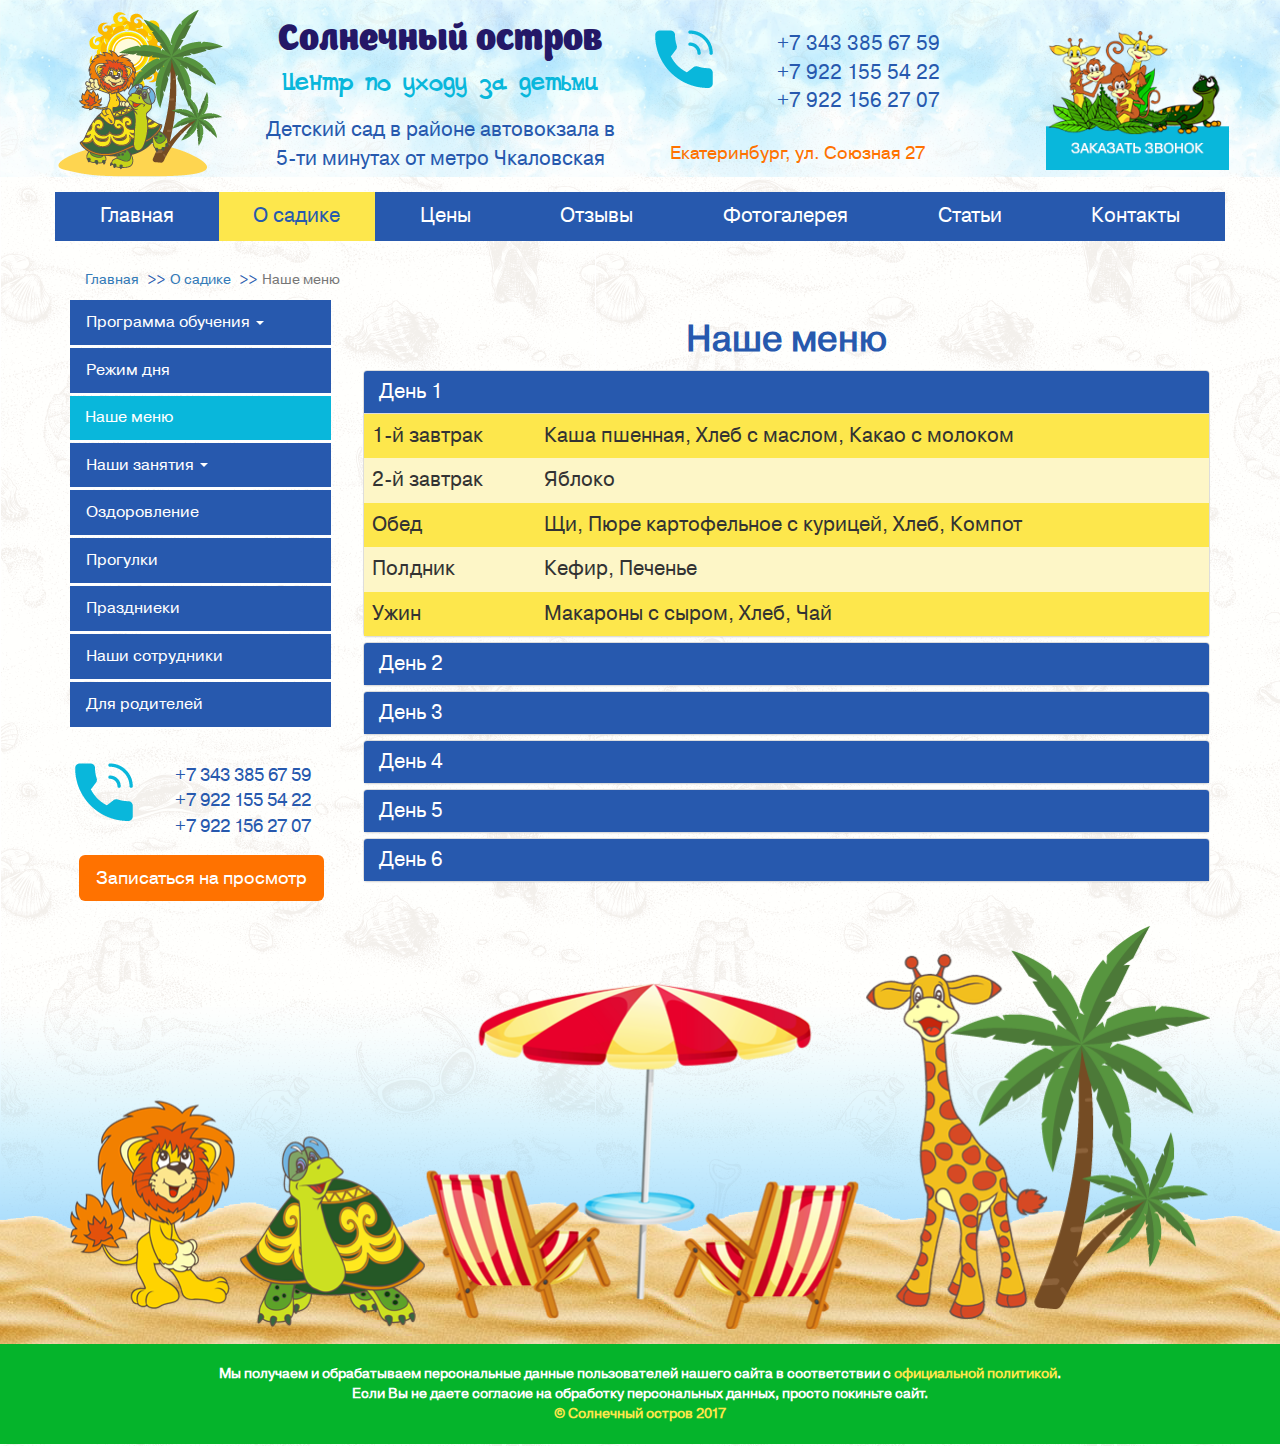
<file: about/breakfast.html>
<!DOCTYPE html>
<html lang="ru-RU">
<head>
    <meta charset="utf-8">
    <meta http-equiv="X-UA-Compatible" content="IE=edge">
    <meta name="viewport" content="width=device-width, initial-scale=1">
    <title>Наше меню</title>

    <link href="../dist/css/bootstrap.min.css" rel="stylesheet">
    <link rel="stylesheet" href="../css/style.css">
    <!--[if lt IE 9]>
    <script src="https://oss.maxcdn.com/html5shiv/3.7.3/html5shiv.min.js"></script>
    <script src="https://oss.maxcdn.com/respond/1.4.2/respond.min.js"></script>
    <![endif]-->
</head>
<body>

<div class="wrap">

    <header class="header">
        <div class="header-inner container">
            <div class="row">
                <div class="logo col-sm-2">
                    <a href="/">
                        <img src="../images/default/logo.png" alt="На главную" class="img-responsive">
                    </a>
                </div><!--logo-->
                <div class="header-contact div col-sm-4 text-center">
                    <span class="top-contact">Солнечный остров</span>
                    <span class="middle-contact">Центр по уходу за детьми</span>
                    Детский сад в районе автовокзала
                    в 5-ти минутах от метро Чкаловская
                </div><!--header-contact-->
                <div class="header-phone col-sm-3 text-right">
                    <div class="row">
                        <div class="col-sm-4 hidden-xs">
                            <img src="../images/default/phone.png" alt="Icon" class="img-responsive">
                        </div>
                        <div class="col-sm-8">
                            +7 343 385 67 59 <br>
                            +7 922 155 54 22 <br>
                            +7 922 156 27 07
                        </div>
                    </div>
                    <div class="address">
                        Екатеринбург, ул. Союзная 27
                    </div>
                </div><!--header-phone-->
                <div class="header-backcall col-sm-2 col-sm-offset-1">
                    <button type="button" class="back-button" data-toggle="modal" data-target="#myModal">
                        <img src="../images/default/backcall.png" alt="заказать звонок" class="img-responsive">
                    </button>
                </div><!--header-backcall-->
            </div>
        </div>
    </header><!--header-->

    <div class="top-menu">
        <div class="top-menu-inner container">
            <nav class="navbar navbar-default">
                <div class="container-fluid">

                    <div class="navbar-header">
                        <button type="button" class="navbar-toggle collapsed" data-toggle="collapse" data-target="#bs-example-navbar-collapse-1" aria-expanded="false">
                            <span class="sr-only">Toggle navigation</span>
                            <span class="icon-bar"></span>
                            <span class="icon-bar"></span>
                            <span class="icon-bar"></span>
                        </button>
                    </div>

                    <div class="collapse navbar-collapse" id="bs-example-navbar-collapse-1">
                        <ul class="nav nav-justified">
                            <li><a href="/">Главная</a></li>
                            <li class="active"><a href="/about/index.html">О садике</a></li>
                            <li><a href="/price.html">Цены</a></li>
                            <li><a href="#">Отзывы</a></li>
                            <li><a href="#">Фотогалерея</a></li>
                            <li><a href="#">Статьи</a></li>
                            <li><a href="#">Контакты</a></li>
                        </ul>
                    </div><!-- /.navbar-collapse -->
                </div><!-- /.container-fluid -->
            </nav>
        </div>

    </div><!--top-menu-->

    <section class="main-content">
        <div class="content-wrap container">
            <div class="breadcrumbs-block">
                <ul class="breadcrumb">
                    <li><a href="/">Главная</a> </li>
                    <li><a href="/about/index.html">О садике</a> <span class="divider"></span></li>
                    <li class="active">Наше меню</li>
                </ul>
            </div><!--breadcrumbs-block-->
            <div class="row">
                <aside class="sidebar-left col-sm-3">
                    <nav class="left-menu">
                        <ul class="nav nav-tabs nav-stacked">
                            <li>
                                <a class="dropdown-toggle" data-toggle="dropdown" href="/about/index.html">
                                    Программа обучения <b class="caret"></b>
                                </a>
                                <ul class="dropdown-menu">
                                    <li><a href="#">Ясли</a></li>
                                    <li class="active-link"><a href="#">1 младшая группа</a></li>
                                    <li><a href="#">2 младшая группа</a></li>
                                    <li><a href="#">Средняя группа</a></li>
                                    <li><a href="#">Старшая группа</a></li>
                                    <li><a href="#">Подготовительная к школе</a></li>
                                </ul>
                            </li>
                            <li>
                                <a href="/about/regime.html">Режим дня</a>
                            </li>
                            <li  class="active">
                                <a href="/about/breakfast.html">Наше меню</a>
                            </li>
                            <li>
                                <a class="dropdown-toggle" data-toggle="dropdown" href="#">
                                    Наши занятия <b class="caret"></b>
                                </a>
                                <ul class="dropdown-menu">
                                    <li><a href="#">Английский язык</a></li>
                                    <li><a href="#">Хореография</a></li>
                                    <li><a href="#">Танцы</a></li>
                                    <li><a href="#">Строевая подготовка</a></li>
                                </ul>
                            </li>
                            <li>
                                <a href="#">Оздоровление</a>
                            </li>
                            <li>
                                <a href="#">Прогулки</a>
                            </li>
                            <li>
                                <a href="#">Праздниеки</a>
                            </li>
                            <li>
                                <a href="#">Наши сотрудники</a>
                            </li>
                            <li>
                                <a href="#">Для родителей</a>
                            </li>
                        </ul>
                    </nav><!--left-menu-->

                    <div class="callback-block">
                        <div class="row">
                            <div class="col-sm-4 hidden-xs">
                                <img src="../images/default/phone.png" alt="Phone" class="img-responsive">
                            </div>
                            <div class="col-sm-8 text-center">
                                +7 343 385 67 59 <br>
                                +7 922 155 54 22 <br>
                                +7 922 156 27 07
                            </div>
                        </div>
                        <button type="button" class="btn btn-back btn-lg" data-toggle="modal" data-target="#excursion">
                            Записаться на просмотр
                        </button>
                    </div>

                </aside><!--sidebar-left-->
                <section class="content col-sm-9">

                    <h1 class="text-center">Наше меню</h1>

                    <div class="panel-group" id="accordion" role="tablist" aria-multiselectable="true">
                        <div class="panel panel-default">
                            <div class="panel-heading" role="tab" id="headingOne">
                                <h4 class="panel-title">
                                    <a role="button" data-toggle="collapse" data-parent="#accordion" href="#collapseOne" aria-expanded="true" aria-controls="collapseOne">
                                        День 1
                                    </a>
                                </h4>
                            </div>
                            <div id="collapseOne" class="panel-collapse collapse in" role="tabpanel" aria-labelledby="headingOne">
                                <div class="panel-body">
                                    <div class="table-responsive">
                                        <table class="table table-striped nice-table">
                                            <tbody>
                                                <tr>
                                                    <td>1-й завтрак</td>
                                                    <td>Каша пшенная, Хлеб с маслом, Какао с молоком</td>
                                                </tr>
                                                <tr>
                                                    <td>2-й завтрак</td>
                                                    <td>Яблоко</td>
                                                </tr>
                                                <tr>
                                                    <td>Обед</td>
                                                    <td>Щи, Пюре картофельное с курицей, Хлеб, Компот</td>
                                                </tr>
                                                <tr>
                                                    <td>Полдник</td>
                                                    <td>Кефир, Печенье</td>
                                                </tr>
                                                <tr>
                                                    <td>Ужин</td>
                                                    <td>Макароны с сыром, Хлеб, Чай</td>
                                                </tr>
                                            </tbody>

                                        </table>
                                    </div>
                                </div>
                            </div>
                        </div><!--panel-default-->
                        <div class="panel panel-default">
                            <div class="panel-heading" role="tab" id="headingTwo">
                                <h4 class="panel-title">
                                    <a class="collapsed" role="button" data-toggle="collapse" data-parent="#accordion" href="#collapseTwo" aria-expanded="false" aria-controls="collapseTwo">
                                        День 2
                                    </a>
                                </h4>
                            </div>
                            <div id="collapseTwo" class="panel-collapse collapse" role="tabpanel" aria-labelledby="headingTwo">
                                <div class="panel-body">
                                    <div class="table-responsive">
                                        <table class="table table-striped nice-table">
                                            <tbody>
                                            <tr>
                                                <td>1-й завтрак</td>
                                                <td>Каша пшенная, Хлеб с маслом, Какао с молоком</td>
                                            </tr>
                                            <tr>
                                                <td>2-й завтрак</td>
                                                <td>Яблоко</td>
                                            </tr>
                                            <tr>
                                                <td>Обед</td>
                                                <td>Щи, Пюре картофельное с курицей, Хлеб, Компот</td>
                                            </tr>
                                            <tr>
                                                <td>Полдник</td>
                                                <td>Кефир, Печенье</td>
                                            </tr>
                                            <tr>
                                                <td>Ужин</td>
                                                <td>Макароны с сыром, Хлеб, Чай</td>
                                            </tr>
                                            </tbody>

                                        </table>
                                    </div>
                                </div>
                            </div>
                        </div><!--panel-default-->
                        <div class="panel panel-default">
                            <div class="panel-heading" role="tab" id="headingThree">
                                <h4 class="panel-title">
                                    <a class="collapsed" role="button" data-toggle="collapse" data-parent="#accordion" href="#collapseThree" aria-expanded="false" aria-controls="collapseThree">
                                        День 3
                                    </a>
                                </h4>
                            </div>
                            <div id="collapseThree" class="panel-collapse collapse" role="tabpanel" aria-labelledby="headingThree">
                                <div class="panel-body">
                                    <div class="table-responsive">
                                        <table class="table table-striped nice-table">
                                            <tbody>
                                            <tr>
                                                <td>1-й завтрак</td>
                                                <td>Каша пшенная, Хлеб с маслом, Какао с молоком</td>
                                            </tr>
                                            <tr>
                                                <td>2-й завтрак</td>
                                                <td>Яблоко</td>
                                            </tr>
                                            <tr>
                                                <td>Обед</td>
                                                <td>Щи, Пюре картофельное с курицей, Хлеб, Компот</td>
                                            </tr>
                                            <tr>
                                                <td>Полдник</td>
                                                <td>Кефир, Печенье</td>
                                            </tr>
                                            <tr>
                                                <td>Ужин</td>
                                                <td>Макароны с сыром, Хлеб, Чай</td>
                                            </tr>
                                            </tbody>

                                        </table>
                                    </div>
                                </div>
                            </div>
                        </div><!--panel-default-->
                        <div class="panel panel-default">
                            <div class="panel-heading" role="tab" id="headingFour">
                                <h4 class="panel-title">
                                    <a class="collapsed" role="button" data-toggle="collapse" data-parent="#accordion" href="#collapseFour" aria-expanded="false" aria-controls="collapseFour">
                                        День 4
                                    </a>
                                </h4>
                            </div>
                            <div id="collapseFour" class="panel-collapse collapse" role="tabpanel" aria-labelledby="headingFour">
                                <div class="panel-body">
                                    <div class="table-responsive">
                                        <table class="table table-striped nice-table">
                                            <tbody>
                                            <tr>
                                                <td>1-й завтрак</td>
                                                <td>Каша пшенная, Хлеб с маслом, Какао с молоком</td>
                                            </tr>
                                            <tr>
                                                <td>2-й завтрак</td>
                                                <td>Яблоко</td>
                                            </tr>
                                            <tr>
                                                <td>Обед</td>
                                                <td>Щи, Пюре картофельное с курицей, Хлеб, Компот</td>
                                            </tr>
                                            <tr>
                                                <td>Полдник</td>
                                                <td>Кефир, Печенье</td>
                                            </tr>
                                            <tr>
                                                <td>Ужин</td>
                                                <td>Макароны с сыром, Хлеб, Чай</td>
                                            </tr>
                                            </tbody>

                                        </table>
                                    </div>
                                </div>
                            </div>
                        </div><!--panel-default-->
                        <div class="panel panel-default">
                            <div class="panel-heading" role="tab" id="headingFive">
                                <h4 class="panel-title">
                                    <a class="collapsed" role="button" data-toggle="collapse" data-parent="#accordion" href="#collapseFive" aria-expanded="false" aria-controls="collapseFive">
                                        День 5
                                    </a>
                                </h4>
                            </div>
                            <div id="collapseFive" class="panel-collapse collapse" role="tabpanel" aria-labelledby="headingFive">
                                <div class="panel-body">
                                    <div class="table-responsive">
                                        <table class="table table-striped nice-table">
                                            <tbody>
                                            <tr>
                                                <td>1-й завтрак</td>
                                                <td>Каша пшенная, Хлеб с маслом, Какао с молоком</td>
                                            </tr>
                                            <tr>
                                                <td>2-й завтрак</td>
                                                <td>Яблоко</td>
                                            </tr>
                                            <tr>
                                                <td>Обед</td>
                                                <td>Щи, Пюре картофельное с курицей, Хлеб, Компот</td>
                                            </tr>
                                            <tr>
                                                <td>Полдник</td>
                                                <td>Кефир, Печенье</td>
                                            </tr>
                                            <tr>
                                                <td>Ужин</td>
                                                <td>Макароны с сыром, Хлеб, Чай</td>
                                            </tr>
                                            </tbody>

                                        </table>
                                    </div>
                                </div>
                            </div>
                        </div><!--panel-default-->
                        <div class="panel panel-default">
                            <div class="panel-heading" role="tab" id="headingSix">
                                <h4 class="panel-title">
                                    <a class="collapsed" role="button" data-toggle="collapse" data-parent="#accordion" href="#collapseSix" aria-expanded="false" aria-controls="collapseSix">
                                        День 6
                                    </a>
                                </h4>
                            </div>
                            <div id="collapseSix" class="panel-collapse collapse" role="tabpanel" aria-labelledby="headingSix">
                                <div class="panel-body">
                                    <div class="table-responsive">
                                        <table class="table table-striped nice-table">
                                            <tbody>
                                            <tr>
                                                <td>1-й завтрак</td>
                                                <td>Каша пшенная, Хлеб с маслом, Какао с молоком</td>
                                            </tr>
                                            <tr>
                                                <td>2-й завтрак</td>
                                                <td>Яблоко</td>
                                            </tr>
                                            <tr>
                                                <td>Обед</td>
                                                <td>Щи, Пюре картофельное с курицей, Хлеб, Компот</td>
                                            </tr>
                                            <tr>
                                                <td>Полдник</td>
                                                <td>Кефир, Печенье</td>
                                            </tr>
                                            <tr>
                                                <td>Ужин</td>
                                                <td>Макароны с сыром, Хлеб, Чай</td>
                                            </tr>
                                            </tbody>

                                        </table>
                                    </div>
                                </div>
                            </div>
                        </div><!--panel-default-->
                    </div><!--panel-group #accordion-->

                </section><!--content-->
            </div><!--row-->
        </div><!--content-wrap-->

        <div class="footer-push"></div>
    </section><!--main-content-->

</div><!--wrap-->

<footer class="footer">
    <div class="footer-image">
        <div class="footer-image-inner container">
            <img src="../images/default/bottom.png" alt="Bottom" class="img-responsive">
        </div>
    </div><!--footer-image-->

    <div class="footer-info">
        <div class="footer-inner text-center">
            Мы получаем и обрабатываем персональные данные пользователей нашего сайта в соответствии с <a
                href="#">официальной политикой</a>. <br>
            Если Вы не даете согласие на обработку персональных данных, просто покиньте сайт. <br>
            <span>&copy; Солнечный остров 2017</span>
        </div>
    </div><!--footer-info-->
</footer><!--footer-->

<!-- jQuery (necessary for Bootstrap's JavaScript plugins) -->
<script src="https://ajax.googleapis.com/ajax/libs/jquery/1.12.4/jquery.min.js"></script>
<!-- Include all compiled plugins (below), or include individual files as needed -->
<script src="../dist/js/bootstrap.min.js"></script>

<!-- Modal -->
<div class="modal fade" id="excursion" tabindex="-1" role="dialog" aria-labelledby="myModalLabel">
    <div class="modal-dialog" role="document">
        <div class="modal-content">
            <div class="modal-header">
                <button type="button" class="close" data-dismiss="modal" aria-label="Close"><span aria-hidden="true">&times;</span></button>
                <h4 class="modal-title" id="excursionLabel">Заказать экскурсию</h4>
            </div>
            <div class="modal-body">
                <form>
                    <div class="form-group">
                        <label for="name1">ФИО *</label>
                        <input type="text" class="form-control" id="name1" placeholder="ФИО">
                    </div>
                    <div class="form-group">
                        <label for="phone1">Телефон</label>
                        <input type="text" class="form-control" id="phone1" placeholder="Контактный телефон">
                    </div>
                    <div class="checkbox">
                        <label>
                            <input type="checkbox" checked> Согласен с условиями обработки персональных данных
                        </label>
                    </div>
                    <button type="submit" class="btn btn-primary">Заказать экскурсию</button>
                </form>
            </div>
        </div>
    </div>
</div>

<div class="modal fade" id="myModal" tabindex="-1" role="dialog" aria-labelledby="myModalLabel">
    <div class="modal-dialog" role="document">
        <div class="modal-content">
            <div class="modal-header">
                <button type="button" class="close" data-dismiss="modal" aria-label="Close"><span aria-hidden="true">&times;</span></button>
                <h4 class="modal-title" id="myModalLabel">Заказать звонок</h4>
            </div>
            <div class="modal-body">
                <form>
                    <div class="form-group">
                        <label for="name">ФИО *</label>
                        <input type="text" class="form-control" id="name" placeholder="ФИО">
                    </div>
                    <div class="form-group">
                        <label for="phone">Телефон</label>
                        <input type="text" class="form-control" id="phone" placeholder="Контактный телефон">
                    </div>
                    <div class="checkbox">
                        <label>
                            <input type="checkbox" checked> Согласен с условиями обработки персональных данных
                        </label>
                    </div>
                    <button type="submit" class="btn btn-primary">Заказать звонок</button>
                </form>
            </div>
        </div>
    </div>
</div>

</body>
</html>
</file>
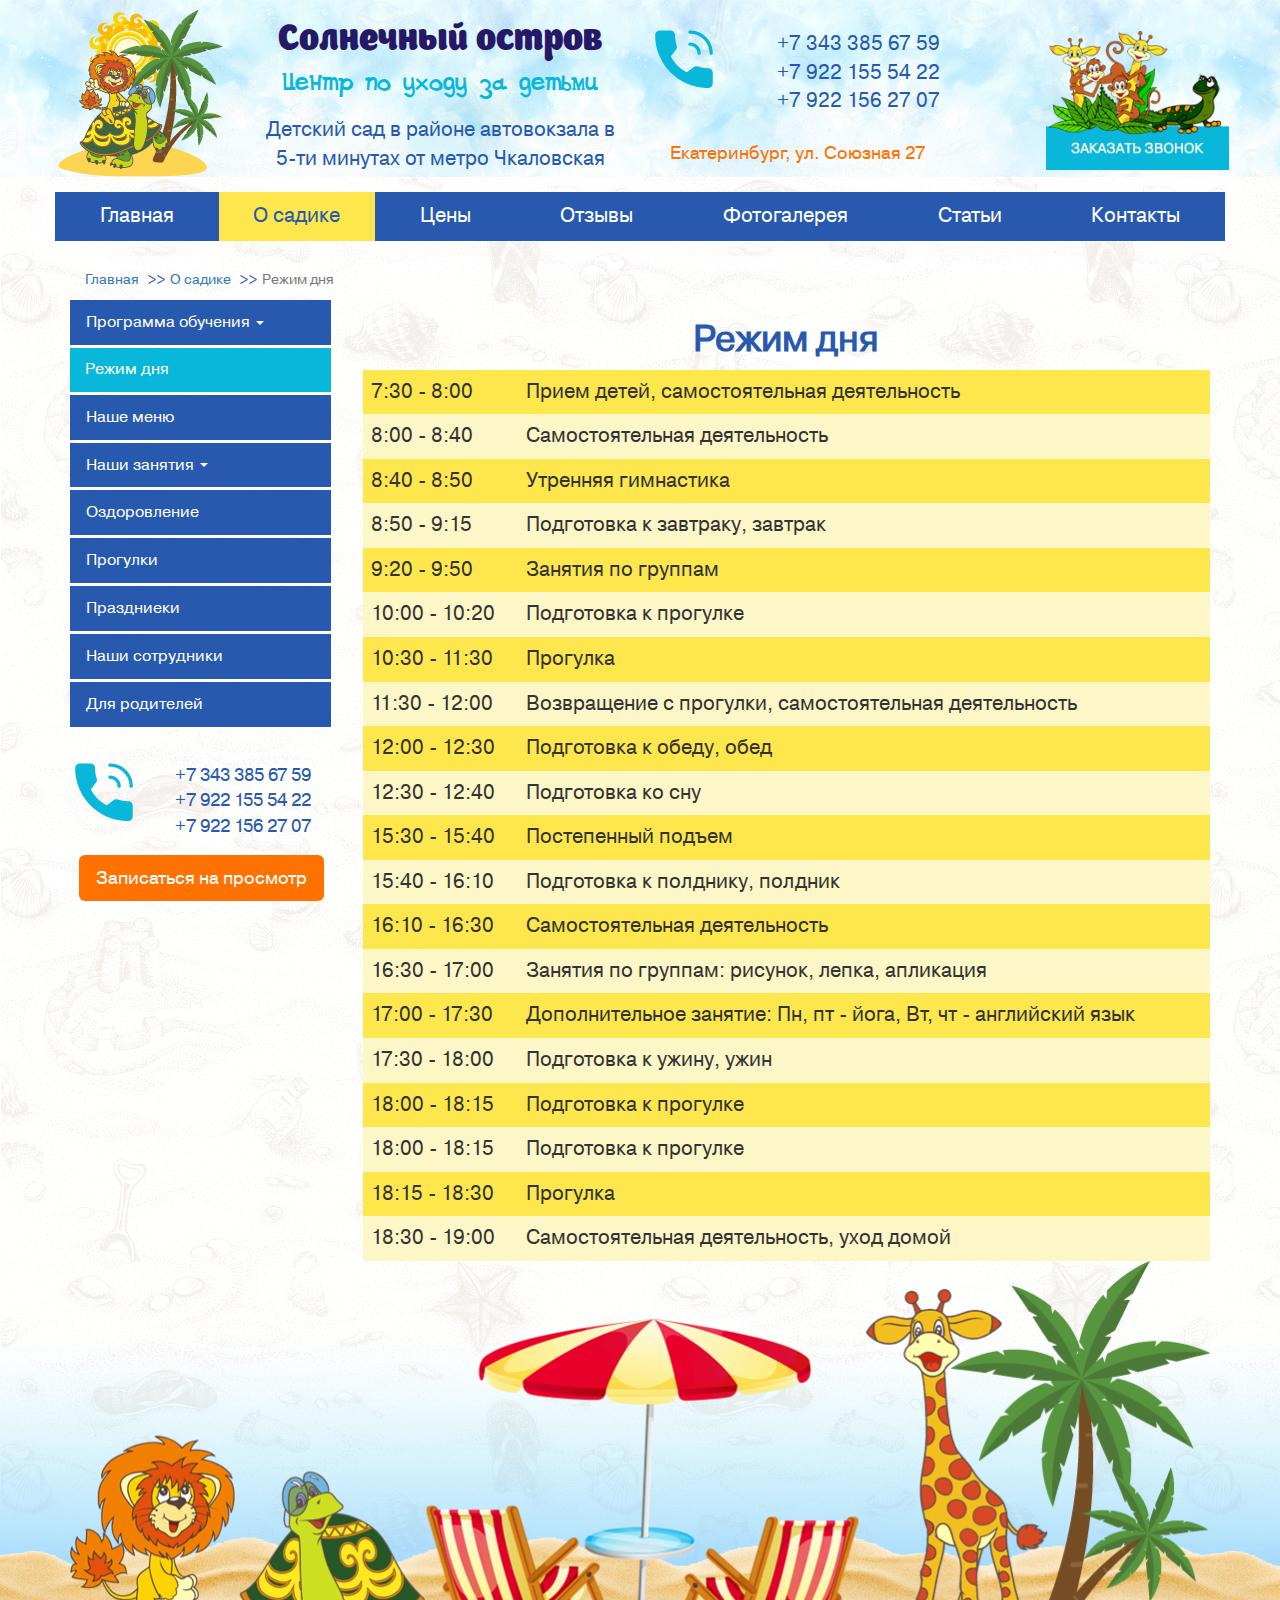
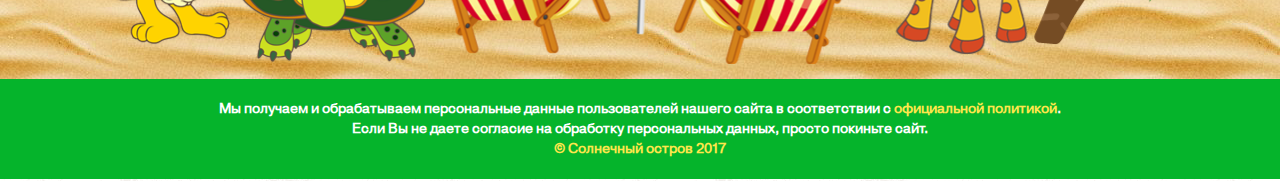
<file: about/regime.html>
<!DOCTYPE html>
<html lang="ru-RU">
<head>
    <meta charset="utf-8">
    <meta http-equiv="X-UA-Compatible" content="IE=edge">
    <meta name="viewport" content="width=device-width, initial-scale=1">
    <title>Режим дня</title>

    <link href="../dist/css/bootstrap.min.css" rel="stylesheet">
    <link rel="stylesheet" href="../css/style.css">
    <!--[if lt IE 9]>
    <script src="https://oss.maxcdn.com/html5shiv/3.7.3/html5shiv.min.js"></script>
    <script src="https://oss.maxcdn.com/respond/1.4.2/respond.min.js"></script>
    <![endif]-->
</head>
<body>

<div class="wrap">

    <header class="header">
        <div class="header-inner container">
            <div class="row">
                <div class="logo col-sm-2">
                    <a href="/">
                        <img src="../images/default/logo.png" alt="На главную" class="img-responsive">
                    </a>
                </div><!--logo-->
                <div class="header-contact div col-sm-4 text-center">
                    <span class="top-contact">Солнечный остров</span>
                    <span class="middle-contact">Центр по уходу за детьми</span>
                    Детский сад в районе автовокзала
                    в 5-ти минутах от метро Чкаловская
                </div><!--header-contact-->
                <div class="header-phone col-sm-3 text-right">
                    <div class="row">
                        <div class="col-sm-4 hidden-xs">
                            <img src="../images/default/phone.png" alt="Icon" class="img-responsive">
                        </div>
                        <div class="col-sm-8">
                            +7 343 385 67 59 <br>
                            +7 922 155 54 22 <br>
                            +7 922 156 27 07
                        </div>
                    </div>
                    <div class="address">
                        Екатеринбург, ул. Союзная 27
                    </div>
                </div><!--header-phone-->
                <div class="header-backcall col-sm-2 col-sm-offset-1">
                    <button type="button" class="back-button" data-toggle="modal" data-target="#myModal">
                        <img src="../images/default/backcall.png" alt="заказать звонок" class="img-responsive">
                    </button>
                </div><!--header-backcall-->
            </div>
        </div>
    </header><!--header-->

    <div class="top-menu">
        <div class="top-menu-inner container">
            <nav class="navbar navbar-default">
                <div class="container-fluid">

                    <div class="navbar-header">
                        <button type="button" class="navbar-toggle collapsed" data-toggle="collapse" data-target="#bs-example-navbar-collapse-1" aria-expanded="false">
                            <span class="sr-only">Toggle navigation</span>
                            <span class="icon-bar"></span>
                            <span class="icon-bar"></span>
                            <span class="icon-bar"></span>
                        </button>
                    </div>

                    <div class="collapse navbar-collapse" id="bs-example-navbar-collapse-1">
                        <ul class="nav nav-justified">
                            <li><a href="/">Главная</a></li>
                            <li class="active"><a href="/about/index.html">О садике</a></li>
                            <li><a href="/price.html">Цены</a></li>
                            <li><a href="#">Отзывы</a></li>
                            <li><a href="#">Фотогалерея</a></li>
                            <li><a href="#">Статьи</a></li>
                            <li><a href="#">Контакты</a></li>
                        </ul>
                    </div><!-- /.navbar-collapse -->
                </div><!-- /.container-fluid -->
            </nav>
        </div>

    </div><!--top-menu-->

    <section class="main-content">
        <div class="content-wrap container">
            <div class="breadcrumbs-block">
                <ul class="breadcrumb">
                    <li><a href="/">Главная</a> </li>
                    <li><a href="/about/index.html">О садике</a> <span class="divider"></span></li>
                    <li class="active">Режим дня</li>
                </ul>
            </div><!--breadcrumbs-block-->
            <div class="row">
                <aside class="sidebar-left col-sm-3">
                    <nav class="left-menu">
                        <ul class="nav nav-tabs nav-stacked">
                            <li>
                                <a class="dropdown-toggle" data-toggle="dropdown" href="/about/index.html">
                                    Программа обучения <b class="caret"></b>
                                </a>
                                <ul class="dropdown-menu">
                                    <li><a href="#">Ясли</a></li>
                                    <li class="active-link"><a href="#">1 младшая группа</a></li>
                                    <li><a href="#">2 младшая группа</a></li>
                                    <li><a href="#">Средняя группа</a></li>
                                    <li><a href="#">Старшая группа</a></li>
                                    <li><a href="#">Подготовительная к школе</a></li>
                                </ul>
                            </li>
                            <li class="active">
                                <a href="/about/regime.html">Режим дня</a>
                            </li>
                            <li>
                                <a href="/about/breakfast.html">Наше меню</a>
                            </li>
                            <li>
                                <a class="dropdown-toggle" data-toggle="dropdown" href="#">
                                    Наши занятия <b class="caret"></b>
                                </a>
                                <ul class="dropdown-menu">
                                    <li><a href="#">Английский язык</a></li>
                                    <li><a href="#">Хореография</a></li>
                                    <li><a href="#">Танцы</a></li>
                                    <li><a href="#">Строевая подготовка</a></li>
                                </ul>
                            </li>
                            <li>
                                <a href="#">Оздоровление</a>
                            </li>
                            <li>
                                <a href="#">Прогулки</a>
                            </li>
                            <li>
                                <a href="#">Праздниеки</a>
                            </li>
                            <li>
                                <a href="#">Наши сотрудники</a>
                            </li>
                            <li>
                                <a href="#">Для родителей</a>
                            </li>
                        </ul>
                    </nav><!--left-menu-->

                    <div class="callback-block">
                        <div class="row">
                            <div class="col-sm-4 hidden-xs">
                                <img src="../images/default/phone.png" alt="Phone" class="img-responsive">
                            </div>
                            <div class="col-sm-8 text-center">
                                +7 343 385 67 59 <br>
                                +7 922 155 54 22 <br>
                                +7 922 156 27 07
                            </div>
                        </div>
                        <button type="button" class="btn btn-back btn-lg" data-toggle="modal" data-target="#excursion">
                            Записаться на просмотр
                        </button>
                    </div>

                </aside><!--sidebar-left-->
                <section class="content col-sm-9">
                    <h1 class="text-center">Режим дня</h1>

                    <div class="table-responsive"></div>
                    <table class="table table-striped nice-table">
                        <tbody>
                        <tr>
                            <td>7:30 - 8:00</td>
                            <td>Прием детей, самостоятельная деятельность</td>
                        </tr>
                        <tr>
                            <td>8:00 - 8:40</td>
                            <td>Самостоятельная деятельность</td>
                        </tr>
                        <tr>
                            <td>8:40 - 8:50</td>
                            <td>Утренняя гимнастика</td>
                        </tr>
                        <tr>
                            <td>8:50 - 9:15</td>
                            <td>Подготовка к завтраку, завтрак</td>
                        </tr>
                        <tr>
                            <td>9:20 - 9:50</td>
                            <td>Занятия по группам</td>
                        </tr>
                        <tr>
                            <td>10:00 - 10:20</td>
                            <td>Подготовка к прогулке</td>
                        </tr>
                        <tr>
                            <td>10:30 - 11:30</td>
                            <td>Прогулка</td>
                        </tr>
                        <tr>
                            <td>11:30 - 12:00</td>
                            <td>Возвращение с прогулки,
                                самостоятельная деятельность</td>
                        </tr>
                        <tr>
                            <td>12:00 - 12:30</td>
                            <td>Подготовка к обеду, обед</td>
                        </tr>
                        <tr>
                            <td>12:30 - 12:40</td>
                            <td>Подготовка ко сну</td>
                        </tr>
                        <tr>
                            <td>15:30 - 15:40</td>
                            <td>Постепенный подъем</td>
                        </tr>
                        <tr>
                            <td>15:40 - 16:10</td>
                            <td> Подготовка к полднику, полдник</td>
                        </tr>
                        <tr>
                            <td>16:10 - 16:30</td>
                            <td>Самостоятельная деятельность</td>
                        </tr>
                        <tr>
                            <td>16:30 - 17:00</td>
                            <td>Занятия по группам: рисунок, лепка, апликация</td>
                        </tr>
                        <tr>
                            <td>17:00 - 17:30</td>
                            <td>Дополнительное занятие:
                                Пн, пт - йога, Вт, чт - английский язык</td>
                        </tr>
                        <tr>
                            <td>17:30 - 18:00</td>
                            <td>Подготовка к ужину, ужин</td>
                        </tr>
                        <tr>
                            <td>18:00 - 18:15</td>
                            <td>Подготовка к прогулке</td>
                        </tr>
                        <tr>
                            <td>18:00 - 18:15</td>
                            <td>Подготовка к прогулке</td>
                        </tr>
                        <tr>
                            <td>18:15 - 18:30</td>
                            <td>Прогулка</td>
                        </tr>
                        <tr>
                            <td>18:30 - 19:00</td>
                            <td>Самостоятельная деятельность, уход домой</td>
                        </tr>
                        </tbody>
                    </table>
                </section><!--content-->
            </div><!--row-->
        </div><!--content-wrap-->

        <div class="footer-push"></div>
    </section><!--main-content-->

</div><!--wrap-->

<footer class="footer">
    <div class="footer-image">
        <div class="footer-image-inner container">
            <img src="../images/default/bottom.png" alt="Bottom" class="img-responsive">
        </div>
    </div><!--footer-image-->

    <div class="footer-info">
        <div class="footer-inner text-center">
            Мы получаем и обрабатываем персональные данные пользователей нашего сайта в соответствии с <a
                href="#">официальной политикой</a>. <br>
            Если Вы не даете согласие на обработку персональных данных, просто покиньте сайт. <br>
            <span>&copy; Солнечный остров 2017</span>
        </div>
    </div><!--footer-info-->
</footer><!--footer-->

<!-- jQuery (necessary for Bootstrap's JavaScript plugins) -->
<script src="https://ajax.googleapis.com/ajax/libs/jquery/1.12.4/jquery.min.js"></script>
<!-- Include all compiled plugins (below), or include individual files as needed -->
<script src="../dist/js/bootstrap.min.js"></script>

<!-- Modal -->
<div class="modal fade" id="excursion" tabindex="-1" role="dialog" aria-labelledby="myModalLabel">
    <div class="modal-dialog" role="document">
        <div class="modal-content">
            <div class="modal-header">
                <button type="button" class="close" data-dismiss="modal" aria-label="Close"><span aria-hidden="true">&times;</span></button>
                <h4 class="modal-title" id="excursionLabel">Заказать экскурсию</h4>
            </div>
            <div class="modal-body">
                <form>
                    <div class="form-group">
                        <label for="name1">ФИО *</label>
                        <input type="text" class="form-control" id="name1" placeholder="ФИО">
                    </div>
                    <div class="form-group">
                        <label for="phone1">Телефон</label>
                        <input type="text" class="form-control" id="phone1" placeholder="Контактный телефон">
                    </div>
                    <div class="checkbox">
                        <label>
                            <input type="checkbox" checked> Согласен с условиями обработки персональных данных
                        </label>
                    </div>
                    <button type="submit" class="btn btn-primary">Заказать экскурсию</button>
                </form>
            </div>
        </div>
    </div>
</div>

<div class="modal fade" id="myModal" tabindex="-1" role="dialog" aria-labelledby="myModalLabel">
    <div class="modal-dialog" role="document">
        <div class="modal-content">
            <div class="modal-header">
                <button type="button" class="close" data-dismiss="modal" aria-label="Close"><span aria-hidden="true">&times;</span></button>
                <h4 class="modal-title" id="myModalLabel">Заказать звонок</h4>
            </div>
            <div class="modal-body">
                <form>
                    <div class="form-group">
                        <label for="name">ФИО *</label>
                        <input type="text" class="form-control" id="name" placeholder="ФИО">
                    </div>
                    <div class="form-group">
                        <label for="phone">Телефон</label>
                        <input type="text" class="form-control" id="phone" placeholder="Контактный телефон">
                    </div>
                    <div class="checkbox">
                        <label>
                            <input type="checkbox" checked> Согласен с условиями обработки персональных данных
                        </label>
                    </div>
                    <button type="submit" class="btn btn-primary">Заказать звонок</button>
                </form>
            </div>
        </div>
    </div>
</div>

</body>
</html>
</file>
<file: css/style.css>
@font-face {
  font-family: 'Pragmatica Book';
  src: url("../fonts/pragmatica/Pragmatica Book.eot");
  src: url("../fonts/pragmatica/Pragmatica Book.woff2") format("woff2"), url("../fonts/pragmatica/Pragmatica Book.eot?#iefix") format("embedded-opentype");
  font-weight: normal;
  font-style: normal; }
@font-face {
  font-family: 'Pragmatica';
  src: url("../fonts/pragmatica/Pragmatica.woff") format("woff"), url("../fonts/pragmatica/Pragmatica.ttf") format("truetype"), url("../fonts/pragmatica/Pragmatica.svg#Pragmatica") format("svg");
  font-weight: normal;
  font-style: normal; }
@font-face {
  font-family: 'Boomboom';
  src: url("../fonts/boomboom/Boomboom Regular.eot");
  src: url("../fonts/boomboom/Boomboom Regular.eot?#iefix") format("embedded-opentype"), url("../fonts/boomboom/Boomboom Regular.woff2") format("woff2"), url("../fonts/boomboom/Boomboom Regular.woff") format("woff"), url("../fonts/boomboom/Boomboom Regular.ttf") format("truetype"), url("../fonts/boomboom/Boomboom Regular.otf") format("opentype"), url("../fonts/boomboom/Boomboom Regular.svg#Boomboom Regular") format("svg");
  font-weight: 400;
  font-style: normal;
  font-stretch: normal;
  unicode-range: U+0020-0451; }
@font-face {
  font-family: 'DSGoose';
  src: url("../fonts/goose/DSGoose_gdi.eot");
  src: url("../fonts/goose/DSGoose_gdi.eot?#iefix") format("embedded-opentype"), url("../fonts/goose/DSGoose_gdi.woff") format("woff"), url("../fonts/goose/DSGoose_gdi.ttf") format("truetype"), url("../fonts/goose/DSGoose_gdi.otf") format("opentype"), url("../fonts/goose/DSGoose_gdi.svg#DSGoose-Regular") format("svg");
  font-weight: 400;
  font-style: normal;
  font-stretch: normal;
  unicode-range: U+0020-0458; }
html, body {
  height: 100%; }

body {
  font-family: Pragmatica, serif;
  background: url("../images/default/bg.png") repeat 0 0; }

.wrap {
  min-height: 100%;
  height: auto !important;
  height: 100%;
  margin-bottom: -520px; }

/*HEADER*/
.header {
  padding-top: 10px;
  background: url("../images/default/header.png") repeat-x 0 0;
  margin-bottom: 15px; }
  .header .header-inner {
    padding-right: 0;
    padding-left: 0; }
    .header .header-inner .logo a img {
      margin: auto; }
    .header .header-inner .header-contact {
      font-size: 20px;
      color: #2759ae; }
      .header .header-inner .header-contact .top-contact {
        font-size: 40px;
        color: #241867;
        font-family: Boomboom, serif; }
      .header .header-inner .header-contact .middle-contact {
        font-size: 24px;
        color: #09b7db;
        font-family: DSGoose, serif;
        display: block;
        margin-bottom: 15px; }
    .header .header-inner .header-phone {
      padding-top: 20px;
      padding-right: 0;
      font-size: 20px;
      color: #2759ae; }
      .header .header-inner .header-phone .address {
        display: block;
        font-size: 18px;
        color: #ff7200;
        text-align: center;
        margin-top: 25px; }
    .header .header-inner .header-backcall {
      padding-right: 5px;
      padding-left: 0;
      padding-top: 20px; }
      .header .header-inner .header-backcall .back-button {
        width: 100%;
        height: auto;
        border: none;
        border-radius: 0;
        background-color: transparent;
        box-shadow: none; }

/*TOP-MENU*/
.top-menu .top-menu-inner {
  padding-right: 0;
  padding-left: 0; }
  .top-menu .top-menu-inner .navbar-default, .top-menu .top-menu-inner .navbar {
    background-color: transparent;
    border: none;
    border-radius: 0; }
    .top-menu .top-menu-inner .navbar-default .container-fluid, .top-menu .top-menu-inner .navbar .container-fluid {
      padding-right: 0;
      padding-left: 0; }
      .top-menu .top-menu-inner .navbar-default .container-fluid .collapse, .top-menu .top-menu-inner .navbar-default .container-fluid .navbar-collapse, .top-menu .top-menu-inner .navbar .container-fluid .collapse, .top-menu .top-menu-inner .navbar .container-fluid .navbar-collapse {
        padding-right: 0;
        padding-left: 0; }
        .top-menu .top-menu-inner .navbar-default .container-fluid .collapse .nav-justified li.active a, .top-menu .top-menu-inner .navbar-default .container-fluid .collapse .nav-justified li:hover a, .top-menu .top-menu-inner .navbar-default .container-fluid .collapse .nav-justified li:focus a, .top-menu .top-menu-inner .navbar-default .container-fluid .navbar-collapse .nav-justified li.active a, .top-menu .top-menu-inner .navbar-default .container-fluid .navbar-collapse .nav-justified li:hover a, .top-menu .top-menu-inner .navbar-default .container-fluid .navbar-collapse .nav-justified li:focus a, .top-menu .top-menu-inner .navbar .container-fluid .collapse .nav-justified li.active a, .top-menu .top-menu-inner .navbar .container-fluid .collapse .nav-justified li:hover a, .top-menu .top-menu-inner .navbar .container-fluid .collapse .nav-justified li:focus a, .top-menu .top-menu-inner .navbar .container-fluid .navbar-collapse .nav-justified li.active a, .top-menu .top-menu-inner .navbar .container-fluid .navbar-collapse .nav-justified li:hover a, .top-menu .top-menu-inner .navbar .container-fluid .navbar-collapse .nav-justified li:focus a {
          background-color: #fde74c;
          color: #2759ae; }
        .top-menu .top-menu-inner .navbar-default .container-fluid .collapse .nav-justified li a, .top-menu .top-menu-inner .navbar-default .container-fluid .navbar-collapse .nav-justified li a, .top-menu .top-menu-inner .navbar .container-fluid .collapse .nav-justified li a, .top-menu .top-menu-inner .navbar .container-fluid .navbar-collapse .nav-justified li a {
          font-size: 20px;
          background-color: #2759ae;
          color: #ffffff; }

/*MAIN-CONTENT*/
/*FRONT PAGE*/
.slider {
  margin-bottom: 25px; }

.banner h1 {
  font-size: 24px;
  color: #ca3535;
  font-weight: bold; }

.picture-menu {
  margin-bottom: 25px; }
  .picture-menu h2 {
    font-size: 26px;
    color: #2759ae;
    text-transform: uppercase;
    font-weight: bold;
    margin-bottom: 15px; }
  .picture-menu .col-sm-3 {
    margin-bottom: 10px; }
    .picture-menu .col-sm-3 img {
      margin: auto; }
    .picture-menu .col-sm-3 a {
      color: #000; }

.program {
  margin-bottom: 10px; }
  .program h3 {
    font-size: 26px;
    color: #2759ae;
    text-transform: uppercase;
    font-weight: bold;
    margin-bottom: 15px; }
  .program .col-sm-2 img {
    margin: auto; }
  .program .col-sm-2 a {
    color: #000; }

.excursion {
  background-color: #fbee8f;
  padding-top: 10px;
  padding-bottom: 10px;
  margin-bottom: 25px; }
  .excursion .excursion-inner .col-sm-2 img {
    margin: auto; }
  .excursion .excursion-inner .col-sm-8 h3 {
    color: #ca3535;
    font-size: 30px;
    font-weight: bold;
    margin-bottom: 45px; }
  .excursion .excursion-inner .col-sm-8 .col-sm-8 {
    font-size: 22px; }
  .excursion .excursion-inner .col-sm-8 .col-sm-4 button {
    margin: 15px auto;
    text-transform: uppercase;
    display: block; }

.advance {
  margin-bottom: 25px; }
  .advance h3 {
    font-size: 26px;
    color: #2759ae;
    text-transform: uppercase;
    font-weight: bold;
    margin-bottom: 15px; }
  .advance .col-sm-3 {
    margin-bottom: 15px; }
    .advance .col-sm-3 img {
      margin: auto; }
    .advance .col-sm-3 p {
      font-size: 16px; }

.reviews {
  margin-bottom: 25px; }
  .reviews .review-carousel {
    position: relative; }
    .reviews .review-carousel .slick-arrow {
      background-color: transparent;
      border: none;
      border-radius: 0; }
    .reviews .review-carousel .slick-prev {
      position: absolute;
      top: 30%;
      left: 35px;
      z-index: 1000; }
    .reviews .review-carousel .slick-next {
      position: absolute;
      top: 30%;
      right: 45px;
      z-index: 1000; }
    .reviews .review-carousel p {
      color: #ff7200;
      font-size: 18px; }

.front-text-area {
  font-size: 18px; }

.bottom-block {
  margin-bottom: 25px; }
  .bottom-block h3 {
    color: #2759ae;
    font-size: 26px;
    font-weight: bold;
    margin-top: 0;
    margin-bottom: 25px; }
  .bottom-block .bottom-contact {
    margin-bottom: 15px;
    color: #2759ae;
    font-size: 18px; }
    .bottom-block .bottom-contact img {
      margin-top: 10px; }
  .bottom-block .bottom-address {
    color: #241867;
    font-size: 18px;
    margin-bottom: 15px; }
  .bottom-block .social-block {
    margin-bottom: 25px; }
    .bottom-block .social-block .row .col-sm-4 {
      display: flex; }
      .bottom-block .social-block .row .col-sm-4 a {
        margin-right: 7px; }
        .bottom-block .social-block .row .col-sm-4 a:last-child {
          margin-right: 0; }
  .bottom-block .block-modal .ex-button {
    background-color: #2759ae;
    color: #ffffff;
    text-transform: uppercase; }
  .bottom-block .block-modal .call-button {
    background-color: #ff7200;
    color: #ffffff;
    text-transform: uppercase; }

/*ABOUT PAGES*/
.breadcrumb > li + li:before {
  color: #2759ae;
  content: ">>";
  padding: 0 5px; }

.breadcrumb {
  background-color: transparent;
  border-radius: 0;
  border: none;
  margin-bottom: 2px; }

.left-menu {
  margin-bottom: 35px; }
  .left-menu .nav-tabs {
    border: none; }
    .left-menu .nav-tabs li {
      border-bottom: 2px solid #ffffff; }
      .left-menu .nav-tabs li.active a {
        border-top: none;
        border-left: none;
        border-right: none;
        background-color: #09b7db;
        color: #ffffff; }
      .left-menu .nav-tabs li .dropdown-menu {
        position: relative;
        width: 99.8%;
        box-shadow: none;
        border-right: 1px solid #fdfdfc;
        border-left: 1px solid #fdfdfc; }
        .left-menu .nav-tabs li .dropdown-menu li.active-link a {
          color: #ff7200; }
        .left-menu .nav-tabs li .dropdown-menu li a {
          background-color: #fff;
          color: #2759ae;
          font-size: 14px; }
      .left-menu .nav-tabs li a {
        color: #ffffff;
        background-color: #2759ae;
        font-size: 16px;
        border-radius: 0; }
        .left-menu .nav-tabs li a:hover, .left-menu .nav-tabs li a:focus {
          background-color: #09b7db; }

.content h1 {
  color: #2759ae;
  font-size: 36px;
  font-weight: bold; }

.callback-block {
  margin-bottom: 25px; }
  .callback-block .col-sm-4 img {
    margin: auto; }
  .callback-block .col-sm-8 {
    color: #2759ae;
    font-size: 18px;
    padding-left: 0; }
  .callback-block .btn-back {
    background-color: #ff7200;
    color: #ffffff;
    margin: 15px auto 10px;
    display: block; }

#accordion {
  margin-bottom: 25px; }
  #accordion .panel .panel-heading {
    background-color: #2759ae; }
    #accordion .panel .panel-heading .panel-title a {
      color: #ffffff;
      font-size: 20px; }
  #accordion .panel .panel-collapse .panel-body {
    padding: 0; }

.nice-table {
  margin-bottom: 0; }
  .nice-table tbody tr:nth-child(odd) {
    background-color: #fde74c; }
  .nice-table tbody tr:nth-child(even) {
    background-color: #fdf6c7; }
  .nice-table tbody tr td {
    font-size: 20px;
    border-top: none; }

/*OTHER PAGES*/
.page-content {
  margin-bottom: 25px; }
  .page-content h1 {
    color: #2759ae;
    font-size: 36px;
    font-weight: bold;
    margin-top: 5px; }

/*FOOTER*/
.footer-push {
  height: 520px; }

.footer {
  height: 520px; }
  .footer .footer-image {
    background: url("../images/default/footer.png") repeat-x 0 100%; }
    .footer .footer-image .footer-image-inner img {
      margin-bottom: 15px; }
  .footer .footer-info {
    background-color: #05b42b;
    padding-top: 20px;
    padding-bottom: 20px; }
    .footer .footer-info .footer-inner {
      font-weight: bold;
      color: #ffffff; }
      .footer .footer-info .footer-inner a {
        color: #fde74c; }
      .footer .footer-info .footer-inner span {
        color: #fde74c; }

/*ADAPTIVE SETTINGS*/
@media screen and (max-width: 1200px) {
  .header .header-inner .header-contact .top-contact {
    font-size: 34px; }

  .header .header-inner .header-contact .middle-contact {
    font-size: 20px; }

  .header .header-inner .header-contact {
    font-size: 16px; }

  .header .header-inner .header-phone {
    font-size: 16px; }

  .header .header-inner .header-phone .address {
    font-size: 16px; }

  .banner h1 {
    font-size: 22px; }

  .picture-menu .col-sm-3 h4 {
    font-size: 15px; }

  .program .col-sm-2 a h4 {
    font-size: 16px; }

  .bottom-block h3 {
    font-size: 22px; }

  .bottom-block .bottom-contact {
    font-size: 16px; }

  .callback-block .col-sm-8 {
    font-size: 16px; }

  .callback-block .btn-back {
    font-size: 12px; }

  .wrap {
    margin-bottom: -440px; }

  .footer, .footer-push {
    height: 440px; } }
@media screen and (max-width: 993px) {
  .header .header-inner .header-contact .top-contact {
    font-size: 26px; }

  .header .header-inner .header-contact .middle-contact {
    font-size: 15px; }

  .header .header-inner .header-contact {
    font-size: 12px; }

  .header .header-inner .header-phone {
    font-size: 12px; }

  .header .header-inner .header-phone .address {
    font-size: 12px;
    margin-top: 20px; }

  .top-menu .top-menu-inner .navbar-default .container-fluid .collapse .nav-justified li a, .top-menu .top-menu-inner .navbar-default .container-fluid .navbar-collapse .nav-justified li a, .top-menu .top-menu-inner .navbar .container-fluid .collapse .nav-justified li a, .top-menu .top-menu-inner .navbar .container-fluid .navbar-collapse .nav-justified li a {
    font-size: 16px; }

  .banner h1 {
    font-size: 16px; }

  .picture-menu .col-sm-3 h4 {
    font-size: 12px; }

  .program .col-sm-2 a h4 {
    font-size: 12px; }

  .excursion .excursion-inner .col-sm-8 .col-sm-8 {
    font-size: 18px; }

  .advance .col-sm-3 p {
    font-size: 11px; }

  .bottom-block h3 {
    font-size: 16px; }

  .bottom-block .bottom-contact {
    font-size: 11px; }

  .bottom-block .block-modal .ex-button {
    font-size: 12px; }

  .bottom-block .block-modal .call-button {
    font-size: 12px; }

  .callback-block .col-sm-8 {
    font-size: 12px; }

  .callback-block .btn-back {
    font-size: 10px; }

  .wrap {
    margin-bottom: -380px; }

  .footer, .footer-push {
    height: 380px; } }
@media screen and (max-width: 768px) {
  .header .header-inner .header-contact .top-contact {
    font-size: 30px; }

  .header .header-inner .header-contact .middle-contact {
    font-size: 18px; }

  .header .header-inner .header-contact {
    font-size: 14px; }

  .header .header-inner .header-phone {
    font-size: 18px;
    text-align: center; }

  .header .header-inner .header-phone .address {
    font-size: 18px;
    margin-top: 10px; }

  .header .header-inner .header-backcall .back-button img {
    margin: auto; }

  .top-menu .top-menu-inner .navbar-default .container-fluid .collapse .nav-justified li a, .top-menu .top-menu-inner .navbar-default .container-fluid .navbar-collapse .nav-justified li a, .top-menu .top-menu-inner .navbar .container-fluid .collapse .nav-justified li a, .top-menu .top-menu-inner .navbar .container-fluid .navbar-collapse .nav-justified li a {
    font-size: 20px; }

  .navbar-toggle {
    margin-right: 40px; }

  .banner h1 {
    font-size: 14px; }

  .picture-menu h2 {
    font-size: 18px; }

  .picture-menu .col-sm-3 h4 {
    font-size: 14px; }

  .program h3 {
    font-size: 18px; }

  .program .col-sm-2 a h4 {
    font-size: 16px; }

  .advance .col-sm-3 p {
    font-size: 16px; }

  .bottom-phone {
    font-size: 18px;
    text-align: center; }

  .bottom-block .bottom-address {
    font-size: 16px; }

  .bottom-block .block-modal .ex-button {
    font-size: 18px;
    display: block;
    margin: 0 auto 15px; }

  .bottom-block .block-modal .call-button {
    font-size: 18px;
    display: block;
    margin: 0 auto 15px; }

  .callback-block .col-sm-8 {
    font-size: 18px; }

  .callback-block .btn-back {
    font-size: 16px; }

  .footer .footer-info .footer-inner {
    font-size: 12px; }

  .wrap {
    margin-bottom: -280px; }

  .footer, .footer-push {
    height: 280px; } }

/*# sourceMappingURL=style.css.map */
</file>
